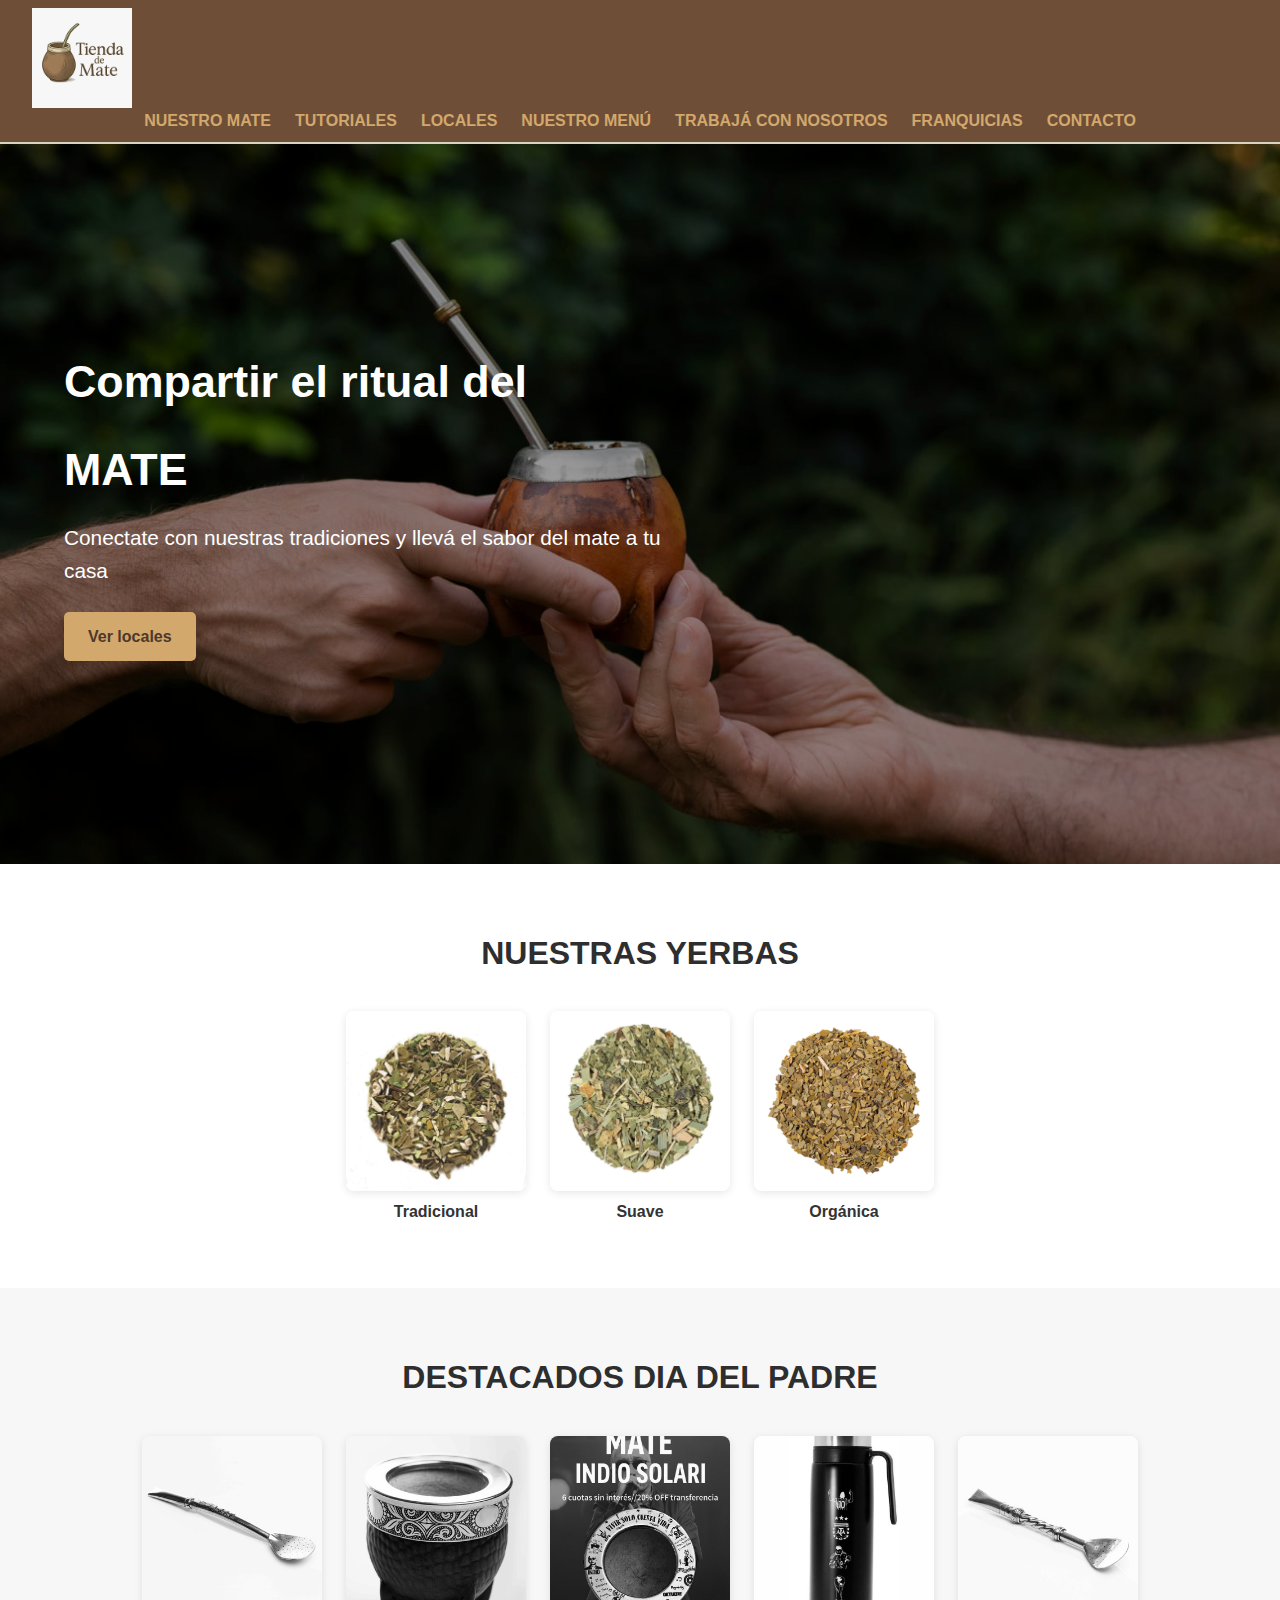
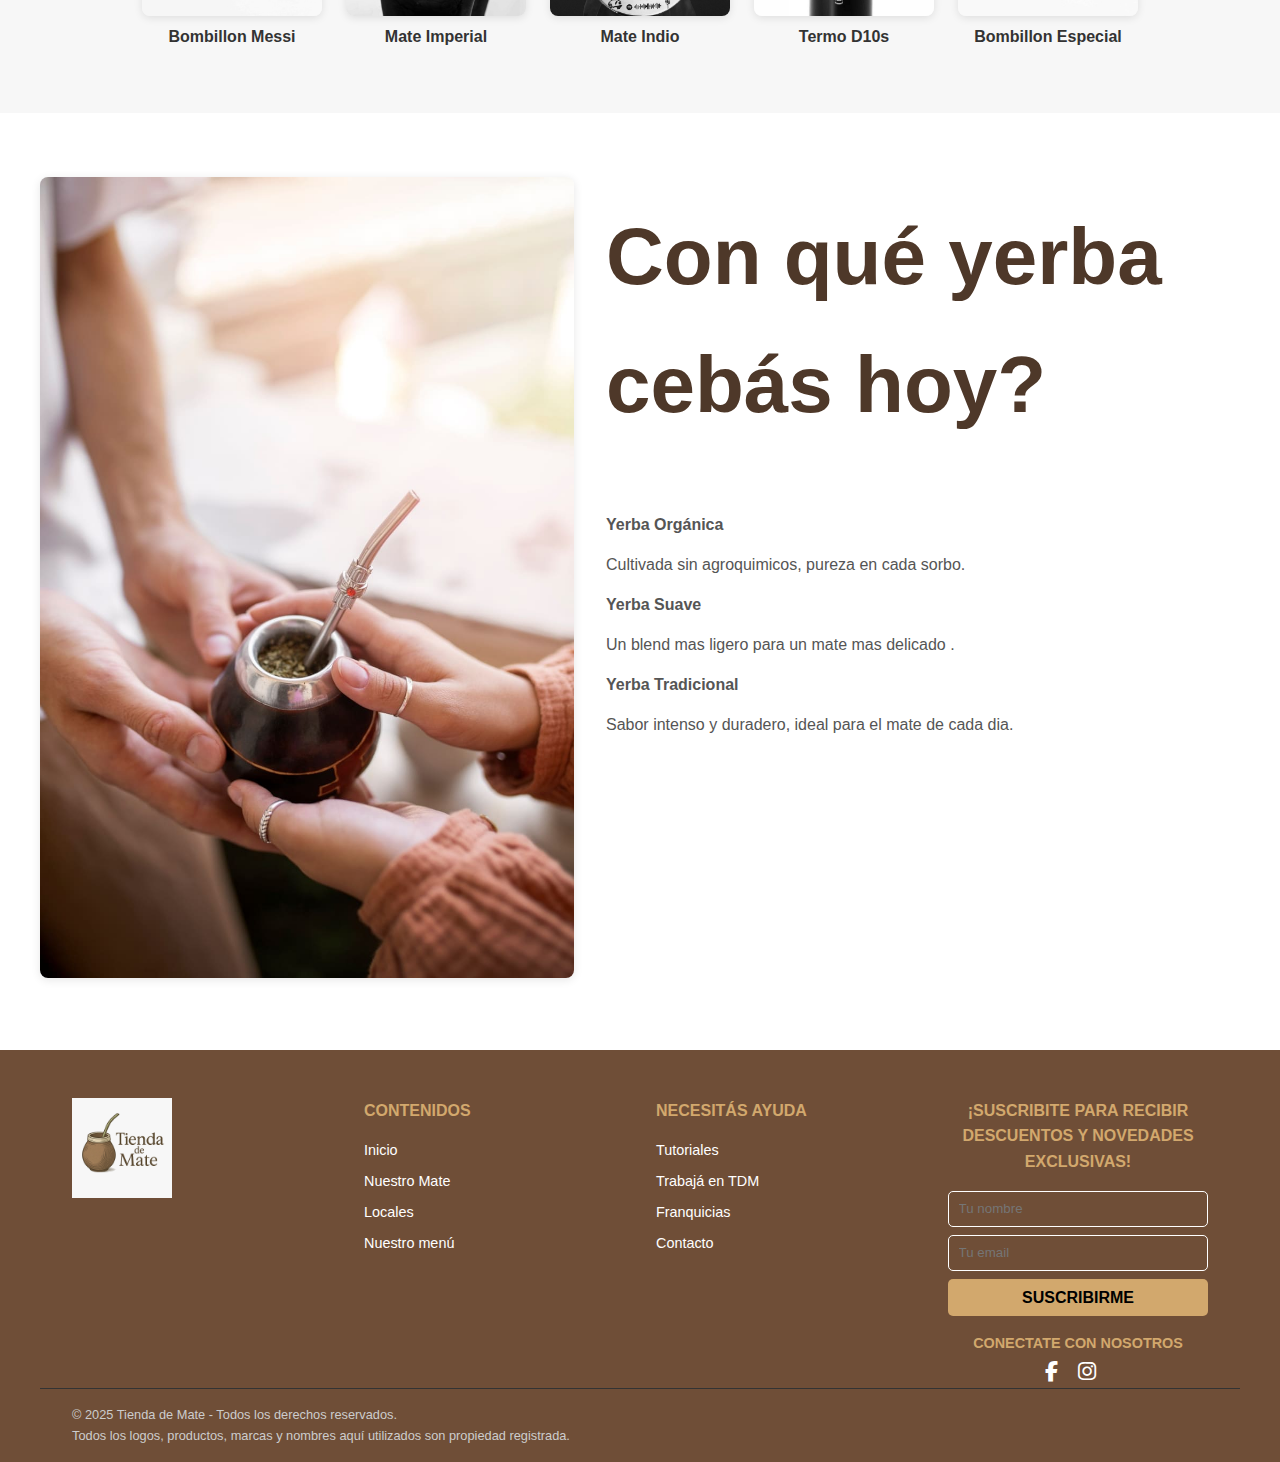
<file: index.html>
<!DOCTYPE html>
<html lang="es">
<head>
  <meta charset="UTF-8" />
  <meta name="viewport" content="width=device-width, initial-scale=1.0"/>
  <title>Tienda de Mate</title>

  <!-- Tipografía y Font Awesome -->
  <link rel="preconnect" href="https://fonts.googleapis.com">
  <link href="https://fonts.googleapis.com/css2?family=Roboto:wght@400;700&display=swap" rel="stylesheet">
  <link rel="stylesheet" href="https://cdnjs.cloudflare.com/ajax/libs/font-awesome/6.5.0/css/all.min.css">

  <!-- Tu hoja de estilos -->
  <link rel="stylesheet" href="css/styles.css">
</head>

<body>

  <!-- HEADER reutilizable --> 
  <header class="nav-bar">

  <div class="container">
    <a href="index.html" class="logo-link">
    <img src="img/logo-mate.jpg" alt="Tienda de Mate" class="logo" />
    </a>
  </div>

    <nav>
      <ul class="menu">
        <li><a href="tienda.html">NUESTRO MATE</a></li>
        <li><a href="tutoriales.html">TUTORIALES</a></li>
        <li><a href="#">LOCALES</a></li>
        <li><a href="menu-tienda.html">NUESTRO MENÚ</a></li>
        <li><a href="trabaja-en-tdm.html">TRABAJÁ CON NOSOTROS</a></li>
        <li><a href="franquicias.html">FRANQUICIAS</a></li>
        <li><a href="contacto.html">CONTACTO</a></li>
      </ul>
    </nav>
  </div>
  </header>

  <!-- SECION HERO -->
  <section class="hero-section">
    <div class="hero-content">
        <h2>Compartir el ritual del </h2>
        <h2><strong>MATE</strong></h2>
        <p>Conectate con nuestras tradiciones y llevá el sabor del mate a tu casa</p>
        <a href="locales.html" class="hero-button">Ver locales</a>
    </div>
    </section>
  
<!-- SECION YERBAS -->
<section class="productos-section yerbas-section">
  <h2>NUESTRAS YERBAS</h2>
  <div class="productos-grid">
    <a href="tienda.html" class="producto-card yerba-card">
      <div class="producto-img-container">
        <img src="img/tienda/yerba-tradicional.jpg" alt="Yerba Tradicional" />
      </div>
      <p>Tradicional</p>
    </a>
    <a href="tienda.html" class="producto-card yerba-card">
      <div class="producto-img-container">
        <img src="img/tienda/yerba-suave.jpeg" alt="Yerba Suave" />
      </div>
      <p>Suave</p>
    </a>
    <a href="tienda.html" class="producto-card yerba-card">
      <div class="producto-img-container">
        <img src="img/tienda/yerba-organica.jpeg" alt="Yerba Orgánica" />
      </div>
      <p>Orgánica</p>
    </a>
  </div>
</section>

    



  <!-- SECION NUESTROS PRODUCTOS -->
  <section class="productos-section">
  <h2>DESTACADOS DIA DEL PADRE</h2>
  <div class="productos-grid">
      <a href="tienda.html" class="producto-card">
      <div class="producto-img-container">
        <img src="img/producto-bombillon-messi-gris.jpg" alt="Producto 2" class="img-default">
        <img src="img/producto-bombillon-messi.jpg" alt="Producto 2 Hover" class="img-hover">
      </div>
      <p>Bombillon Messi</p>
    </a>
    <a href="tienda.html" class="producto-card">
      <div class="producto-img-container">
        <img src="img/producto-mate-imperial-gris.jpg" alt="Producto 1" class="img-default">
        <img src="img/producto-mate-imperial.jpg" alt="Producto 1 Hover" class="img-hover">
      </div>
      <p>Mate Imperial</p>
    </a>
    <a href="tienda.html" class="producto-card">
      <div class="producto-img-container">
        <img src="img/producto-mate-indio-gris.jpg" alt="Producto 3" class="img-default">
        <img src="img/producto-mate-indio.jpg" alt="Producto 3 Hover" class="img-hover">
      </div>
      <p>Mate Indio</p>
    </a>
    <a href="tienda.html" class="producto-card">
      <div class="producto-img-container">
        <img src="img/producto-termo-dios-gris.jpg" alt="Producto 5" class="img-default">
        <img src="img/producto-termo-dios.jpg" alt="Producto 5 Hover" class="img-hover">
      </div>
      <p>Termo D10s</p>
    </a>
        <a href="tienda.html" class="producto-card">
      <div class="producto-img-container">
        <img src="img/producto-bombillon-especial-gris.jpg" alt="Producto 4" class="img-default">
        <img src="img/producto-bombillon-especial.jpg" alt="Producto 4 Hover" class="img-hover">
      </div>
      <p>Bombillon Especial</p>
    </a>
  </div>
</section>

<!-- SECION NUESTRAS YERBAS -->
<section class="yerbas-section">
  <div class="yerbas-container">
    
    <div class="yerbas-img">
      <img src="img/yerbas-med.jpg" alt="Yerbas Mate">
    </div>
    <div class="yerbas-text">
      <h2>Con qué yerba cebás hoy?</h2>
      <ul>
        <li><strong>Yerba Orgánica</strong></li>
        <li>Cultivada sin agroquimicos, pureza en cada sorbo.</li>
        <li><strong>Yerba Suave</strong></li>
        <li>Un blend mas ligero para un mate mas delicado .</li>
        <li><strong>Yerba Tradicional</strong></li>
        <li>Sabor intenso y duradero, ideal para el mate de cada dia.</li>
    </ul>
    </div>
  </div>
</section>



<!-- FOOTER reutilizable -->
  <footer class="footer">
  <div class="footer-container">

    <div class="footer-logo">
      <a href="index.html" class="footer-logo-link">
      <img src="img/logo-mate.jpg" alt="Logo de La Matera">
      </a>
    </div>

    <div class="footer-column">
      <h4>CONTENIDOS</h4>
      <ul>
        <li><a href="index.html">Inicio</a></li>
        <li><a href="tienda.html">Nuestro Mate</a></li>
        <li><a href="#">Locales</a></li>
        <li><a href="menu-tienda.html">Nuestro menú</a></li>
      </ul>
    </div>

    <div class="footer-column">
      <h4>NECESITÁS AYUDA</h4>
      <ul>
        <li><a href="tutoriales.html">Tutoriales</a></li>
        <li><a href="trabaja-en-tdm.html">Trabajá en TDM</a></li>
        <li><a href="franquicias.html">Franquicias</a></li>
        <li><a href="contacto.html">Contacto</a></li>
      </ul>
    </div>

    <div class="footer-column suscripcion-col">
      <h4>¡SUSCRIBITE PARA RECIBIR DESCUENTOS Y NOVEDADES EXCLUSIVAS!</h4>
      <form class="suscripcion">
        <input type="text" placeholder="Tu nombre" required>
        <input type="email" placeholder="Tu email" required>
        <button type="submit">SUSCRIBIRME</button>
      </form>
      <p class="conectate">CONECTATE CON NOSOTROS</p>
      <div class="redes">
        <a href="#"><i class="fab fa-facebook-f"></i></a>
        <a href="#"><i class="fab fa-instagram"></i></a>
      </div>
    </div>

  </div>

  <div class="footer-copy">
    <p>&copy; 2025 Tienda de Mate - Todos los derechos reservados.</p>
    <p>Todos los logos, productos, marcas y nombres aquí utilizados son propiedad registrada.</p>
  </div>
  </footer>


</body>
</html>
</file>
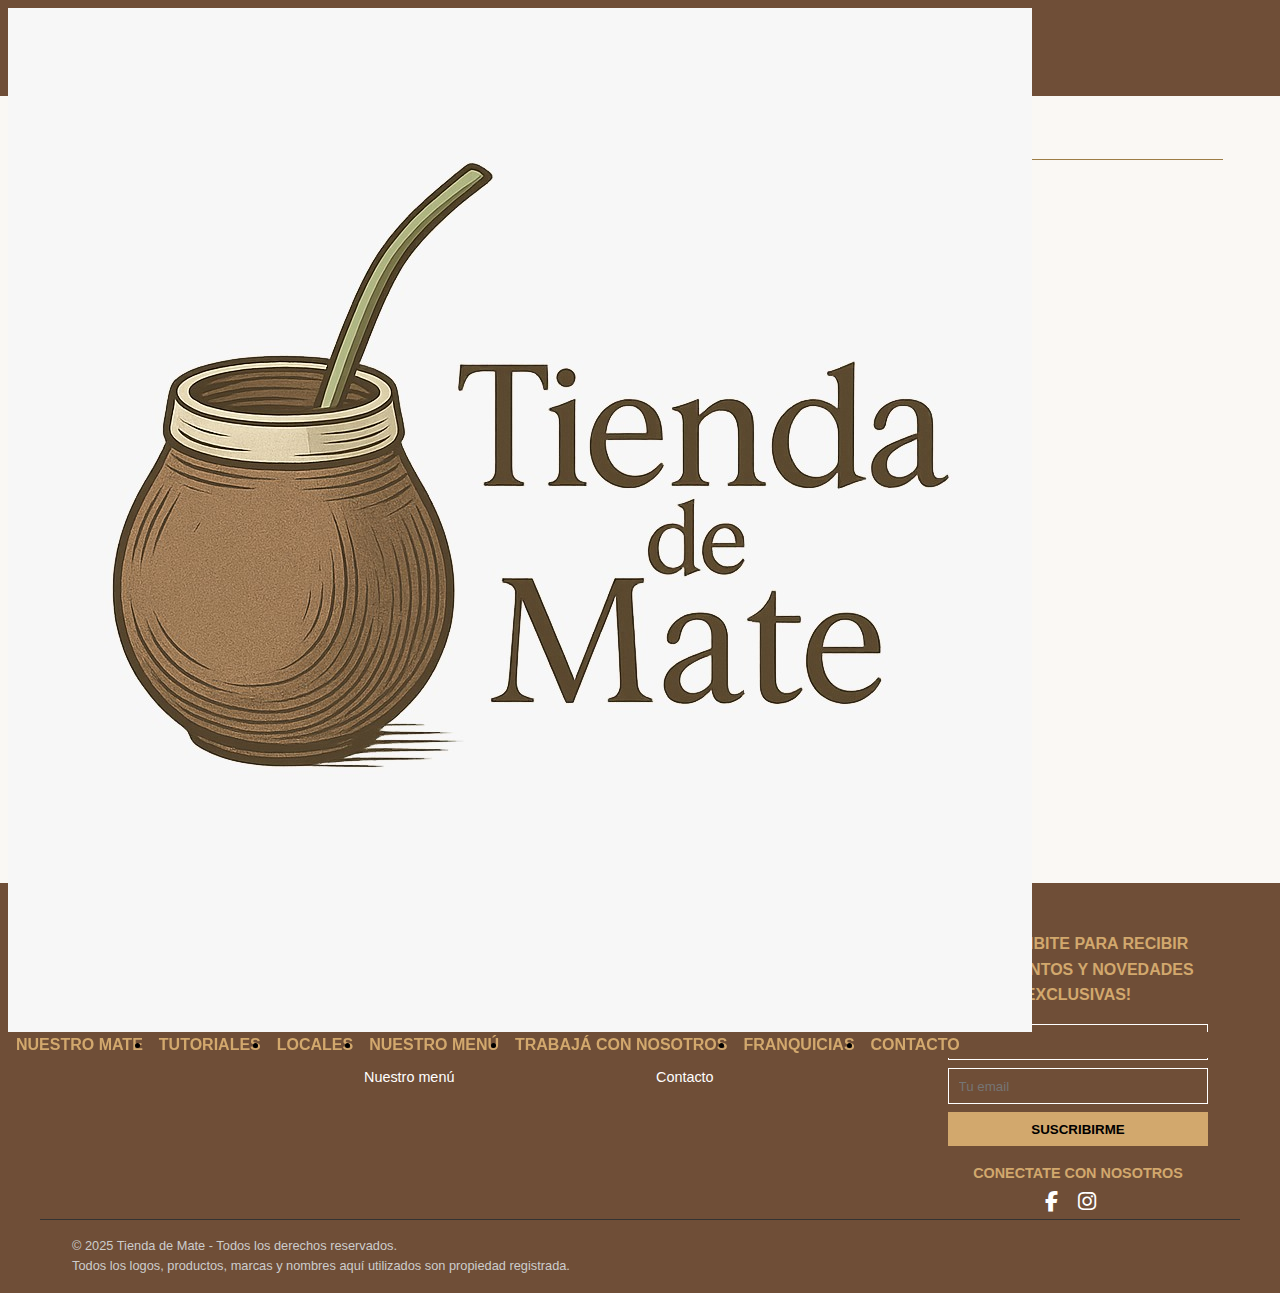
<file: contacto.html>
<!DOCTYPE html>
<html lang="en">
<head>
    <meta charset="UTF-8">
    <meta name="viewport" content="width=device-width, initial-scale=1.0">
    <title>Contacto</title>
    <link rel="stylesheet" href="css/contacto.css">
    <link rel="stylesheet" href="https://cdnjs.cloudflare.com/ajax/libs/font-awesome/6.7.2/css/all.min.css">
</head>
<body>
     <header class="nav-bar">

  <div class="container">
    <img src="img/logo-mate.jpg" alt="Tienda de Mate" class="logo" />
    </div>

    <nav>
      <ul class="menu">
        <li><a href="#">NUESTRO MATE</a></li>
        <li><a href="tutoriales.html">TUTORIALES</a></li>
        <li><a href="#">LOCALES</a></li>
        <li><a href="menu-tienda.html">NUESTRO MENÚ</a></li>
        <li><a href="trabaja-en-tdm.html">TRABAJÁ CON NOSOTROS</a></li>
        <li><a href="#">FRANQUICIAS</a></li>
        <li><a href="contacto.html">CONTACTO</a></li>
      </ul>
    </nav>
  </div>
  </header>
  <section class="contacto section" id="contacto">
    <div class="container">
        <div class="contacto-content-form">
            <div class="form-title">
                <h4><b>COMUNICATE CON NOSOTROS</b></h4>
                <div class="linea"></div>
            </div>
            
            <p>Ante cualquier consulta no dudes en comunicarte. Dejá tus datos y consulta utilizando el formulario a 
                continuación y nos contactaremos a la brevedad.
            </p>
            <form action="">
                <div class="input">
                    <label for="nombre">Nombre</label>
                    <input type="text">
                </div>
                <div class="input">
                    <label for="nombre">E-mail</label>
                    <input type="mail">
                </div>
                <div class="input">
                    <label for="asunto">Asunto</label>
                    <input type="text">
                </div>
                <div class="input">
                    <label for="mensaje">Mensaje</label>
                    <textarea name="mensaje" cols="30" rows="15"></textarea>
                </div>
                <div class="input">
                    <input class="btn" type="button" value="ENVIAR">
                </div>
                
            </form>
        </div>
        <div class="contacto-content-redes">
            <div class="form-title">
                <h4><b>NUESTRAS REDES SOCIALES</b></h4>
                <div class="linea"></div>
            </div>
            <div class="iconos">
                <i class="fab fa-facebook"></i>
                <i class="fab fa-instagram"></i>
            </div>
            
        </div>

        </div>
    </div>
  </section>
  <footer class="footer">
  <div class="footer-container">

    <div class="footer-logo">
      <img src="img/logo-mate.jpg" alt="Logo de La Matera">
    </div>

    <div class="footer-column">
      <h4>CONTENIDOS</h4>
      <ul>
        <li><a href="index.html">Inicio</a></li>
        <li><a href="tienda.html">Nuestro Mate</a></li>
        <li><a href="#">Locales</a></li>
        <li><a href="menu-tienda.html">Nuestro menú</a></li>
      </ul>
    </div>

    <div class="footer-column">
      <h4>NECESITÁS AYUDA</h4>
      <ul>
        <li><a href="tutoriales.html">Tutoriales</a></li>
        <li><a href="trabaja-en-tdc.html">Trabajá en TDM</a></li>
        <li><a href="franquicias.html">Franquicias</a></li>
        <li><a href="contacto.html">Contacto</a></li>
      </ul>
    </div>

    <div class="footer-column suscripcion-col">
      <h4>¡SUSCRIBITE PARA RECIBIR DESCUENTOS Y NOVEDADES EXCLUSIVAS!</h4>
      <form class="suscripcion">
        <input type="text" placeholder="Tu nombre" required>
        <input type="email" placeholder="Tu email" required>
        <button type="submit">SUSCRIBIRME</button>
      </form>
      <p class="conectate">CONECTATE CON NOSOTROS</p>
      <div class="redes">
        <a href="#"><i class="fab fa-facebook-f"></i></a>
        <a href="#"><i class="fab fa-instagram"></i></a>
      </div>
    </div>

  </div>

  <div class="footer-copy">
    <p>&copy; 2025 Tienda de Mate - Todos los derechos reservados.</p>
    <p>Todos los logos, productos, marcas y nombres aquí utilizados son propiedad registrada.</p>
  </div>
  </footer>  
</body>
</html>
</file>
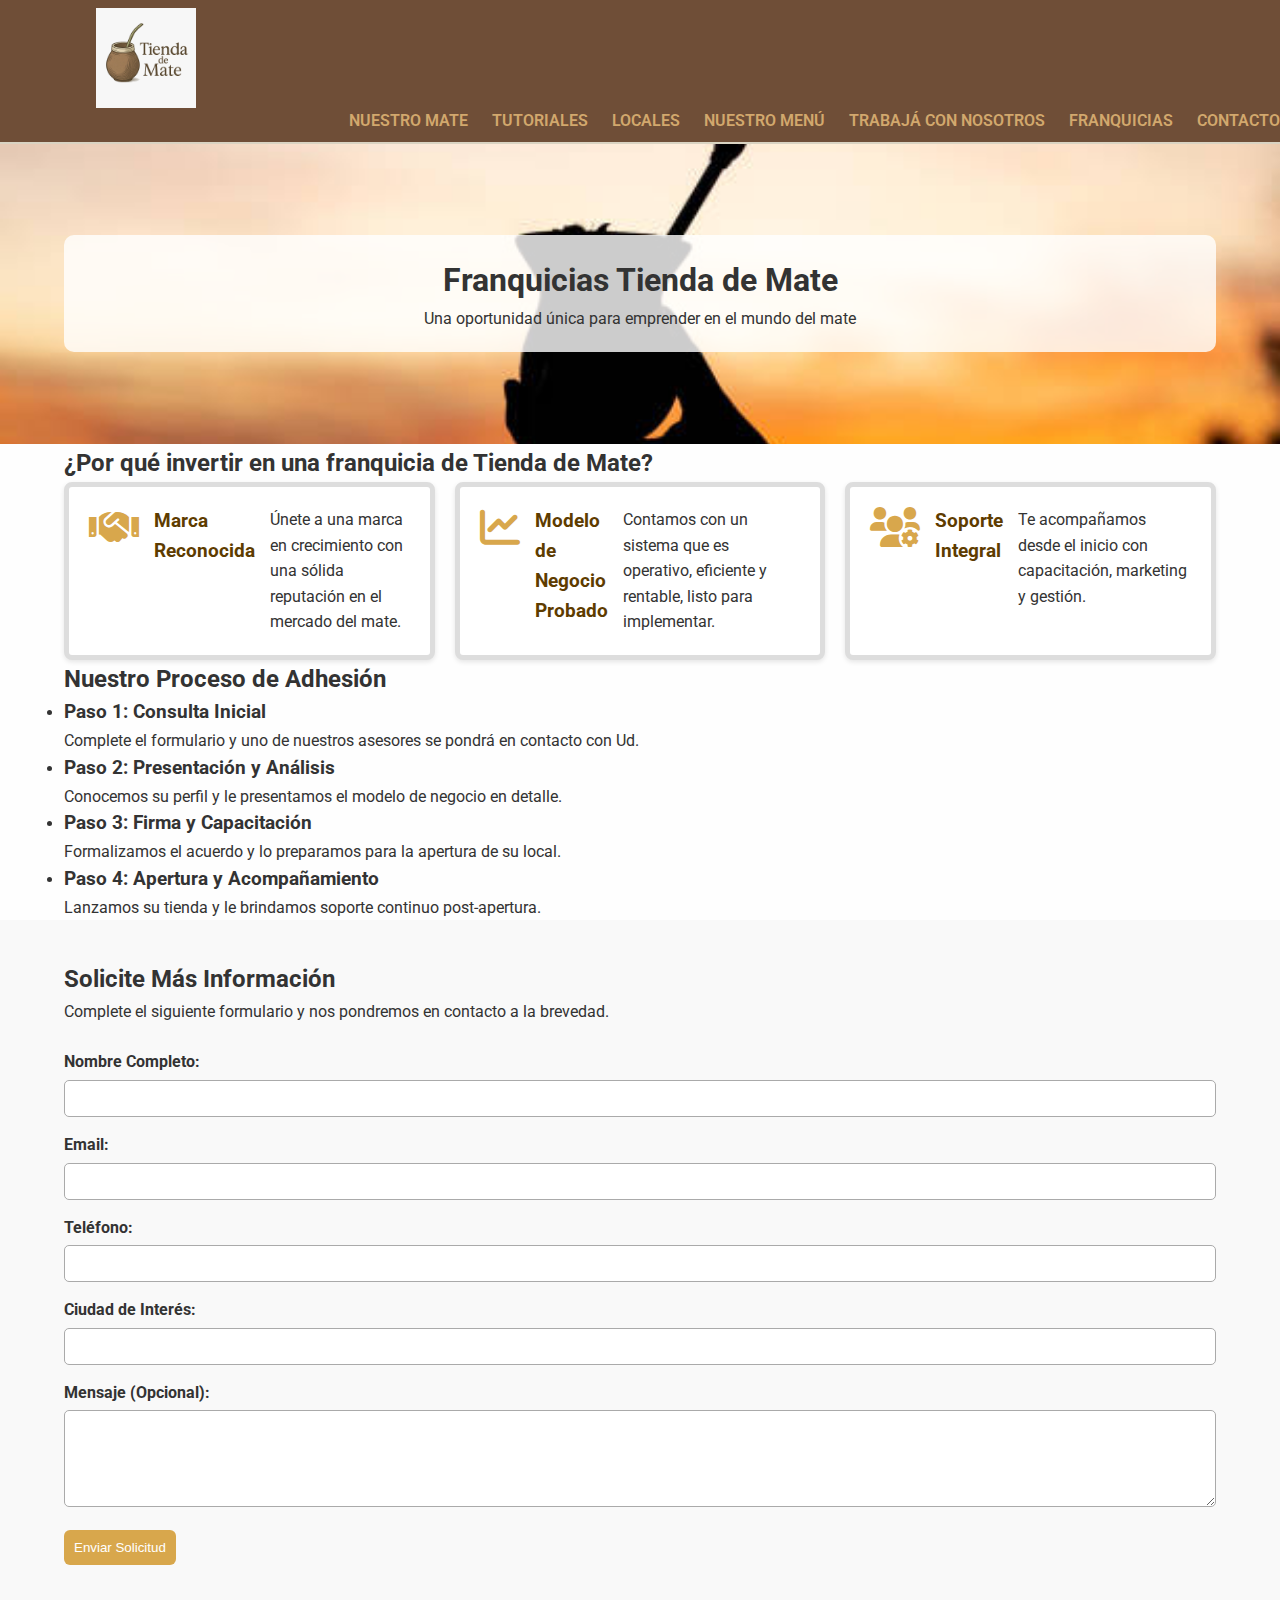
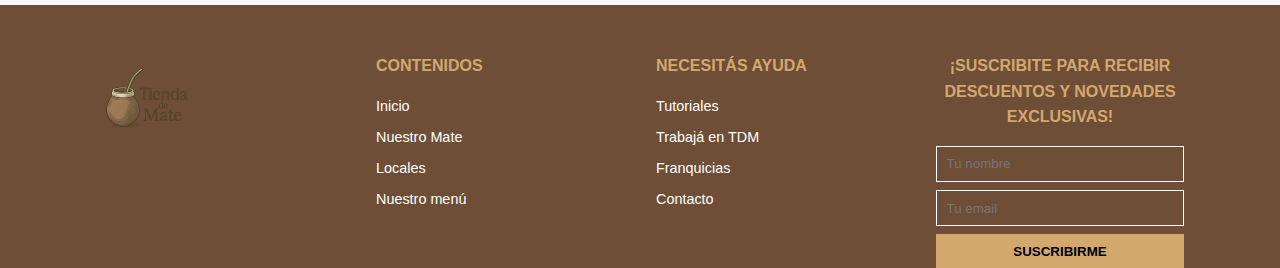
<file: franquicias.html>
<!DOCTYPE html>
<html lang="es">
<head>
    <meta charset="UTF-8">
    <meta name="viewport" content="width=device-width, initial-scale=1.0"><!-- Hace que la página sea responsive en dispositivos móviles -->
    <title>Tienda de Mate - Franquicias</title>
    <link rel="stylesheet" href="css/styles1.css">
    <link rel="stylesheet" href="https://cdnjs.cloudflare.com/ajax/libs/font-awesome/6.0.0-beta3/css/all.min.css">
</head>
<body>
    
    <header class="nav-bar">
    <div class="container">
        <a href="index.html" class="logo-link">
        <img src="img/logo-mate.jpg" alt="Tienda de Mate" class="logo" />
        </a>
    </div>

    <nav>
        <ul class="menu">
            <li><a href="tienda.html">NUESTRO MATE</a></li>
            <li><a href="tutoriales.html">TUTORIALES</a></li>
            <li><a href="#">LOCALES</a></li>
            <li><a href="menu-tienda.html">NUESTRO MENÚ</a></li>
            <li><a href="trabaja-en-tdm.html">TRABAJÁ CON NOSOTROS</a></li>
            <li><a href="franquicias.html">FRANQUICIAS</a></li>
            <li><a href="contacto.html">CONTACTO</a></li>
        </ul>
    </nav>
</header>
    <main> <!-- Contenido principal del sitio -->
    <!-- Sección de PORTADA o BANNER de franquicias -->
        <section class="hero-franquicias" style="background-image: url('img/franquicias/banner-franquicias.jpg');">
            <div class="container hero-content">
                <h1>Franquicias Tienda de Mate</h1>
                <p>Una oportunidad única para emprender en el mundo del mate</p>
            </div>
        </section>
    <!-- Sección: ¿Por qué invertir? -->
        <section class="why-franchise section-padding">
            <div class="container">
                <h2 class="section-title">¿Por qué invertir en una franquicia de Tienda de Mate?</h2>
                <div class="info-grid">
                    <!-- Ítem 1: Marca reconocida -->
                    <div class="info-item">
                        <i class="fas fa-handshake icon-large"></i> <!-- Ícono de apretón de manos -->
                        <h3>Marca Reconocida</h3>
                        <p>Únete a una marca en crecimiento con una sólida reputación en el mercado del mate.</p>
                    </div>
                    <!-- Ítem 2: Modelo de Negocio probado -->
                    <div class="info-item">
                        <i class="fas fa-chart-line icon-large"></i> <!-- Ícono de gráfico -->
                        <h3>Modelo de Negocio Probado</h3>
                        <p>Contamos con un sistema que es operativo, eficiente y rentable, listo para implementar.</p>
                    </div>
                    <!-- Ítem 3: Soporte integral -->
                    <div class="info-item">
                        <i class="fas fa-users-cog icon-large"></i><!-- Ícono de usuarios con un engranaje -->
                        <h3>Soporte Integral</h3>
                        <p>Te acompañamos desde el inicio con capacitación, marketing y gestión.</p>
                    </div>
                </div>
            </div>
        </section>
        <!-- Sección: Proceso de adhesión -->
        <section class="process-section section-padding bg-light">
            <div class="container">
                <h2 class="section-title">Nuestro Proceso de Adhesión</h2>
                <ul class="process-steps-list"> <li>
                        <h3>Paso 1: Consulta Inicial</h3>
                        <p>Complete el formulario y uno de nuestros asesores se pondrá en contacto con Ud.</p>
                    </li>
                    <li>
                        <h3>Paso 2: Presentación y Análisis</h3>
                        <p>Conocemos su perfil y le presentamos el modelo de negocio en detalle.</p>
                    </li>
                    <li>
                        <h3>Paso 3: Firma y Capacitación</h3>
                        <p>Formalizamos el acuerdo y lo preparamos para la apertura de su local.</p>
                    </li>
                    <li>
                        <h3>Paso 4: Apertura y Acompañamiento</h3>
                        <p>Lanzamos su tienda y le brindamos soporte continuo post-apertura.</p>
                    </li>
                </ul>
            </div>
        </section>
        <!-- Sección: Formulario de contacto -->
        <section class="contact-form-section section-padding">
            <div class="container">
                <h2 class="section-title">Solicite Más Información</h2>
                <p>Complete el siguiente formulario y nos pondremos en contacto a la brevedad.</p>
                <form class="franchise-form"><!-- Formulario de solicitud de franquicia -->
                    <!-- Campo: Nombre -->
                    <div class="form-group">
                        <label for="nombre-franquicia">Nombre Completo:</label>
                        <input type="text" id="nombre-franquicia" name="nombre" required>
                    </div>
                    <!-- Campo: Email -->
                    <div class="form-group">
                        <label for="email-franquicia">Email:</label>
                        <input type="email" id="email-franquicia" name="email" required>
                    </div>
                    <!-- Campo: Teléfono -->
                    <div class="form-group">
                        <label for="telefono-franquicia">Teléfono:</label>
                        <input type="tel" id="telefono-franquicia" name="telefono">
                    </div>
                    <!-- Campo: Ciudad -->
                    <div class="form-group">
                        <label for="ciudad-interes">Ciudad de Interés:</label>
                        <input type="text" id="ciudad-interes" name="ciudad">
                    </div>
                    <!-- Campo: Mensaje -->
                    <div class="form-group">
                        <label for="mensaje-franquicia">Mensaje (Opcional):</label>
                        <textarea id="mensaje-franquicia" name="mensaje" rows="5"></textarea>
                    </div>
                    <button type="submit" class="btn btn-primary">Enviar Solicitud</button>
                </form>
            </div>
        </section>

    </main>

    <!-- FOOTER -->
<footer class="footer">
<div class="footer-container container">

      <div class="footer-logo">
       <img src="img/general/logo-matera.png" alt="Logo de La Matera">
      </div>

    <div class="footer-column">
      <h4>CONTENIDOS</h4>
      <ul>
        <li><a href="index.html">Inicio</a></li>
        <li><a href="tienda.html">Nuestro Mate</a></li>
        <li><a href="#">Locales</a></li>
        <li><a href="menu-tienda.html">Nuestro menú</a></li>
      </ul>
    </div>

    <div class="footer-column">
      <h4>NECESITÁS AYUDA</h4>
      <ul>
        <li><a href="tutoriales.html">Tutoriales</a></li>
        <li><a href="trabaja-en-tdm.html">Trabajá en TDM</a></li>
        <li><a href="franquicias.html">Franquicias</a></li>
        <li><a href="contacto.html">Contacto</a></li>
      </ul>
    </div>

    <div class="footer-column suscripcion-col">
      <h4>¡SUSCRIBITE PARA RECIBIR DESCUENTOS Y NOVEDADES EXCLUSIVAS!</h4>
      <form class="suscripcion">
        <input type="text" placeholder="Tu nombre" required>
        <input type="email" placeholder="Tu email" required>
        <button type="submit">SUSCRIBIRME</button>
      </form>
    </div>
</div>
</footer>
</body>
</html>
</file>
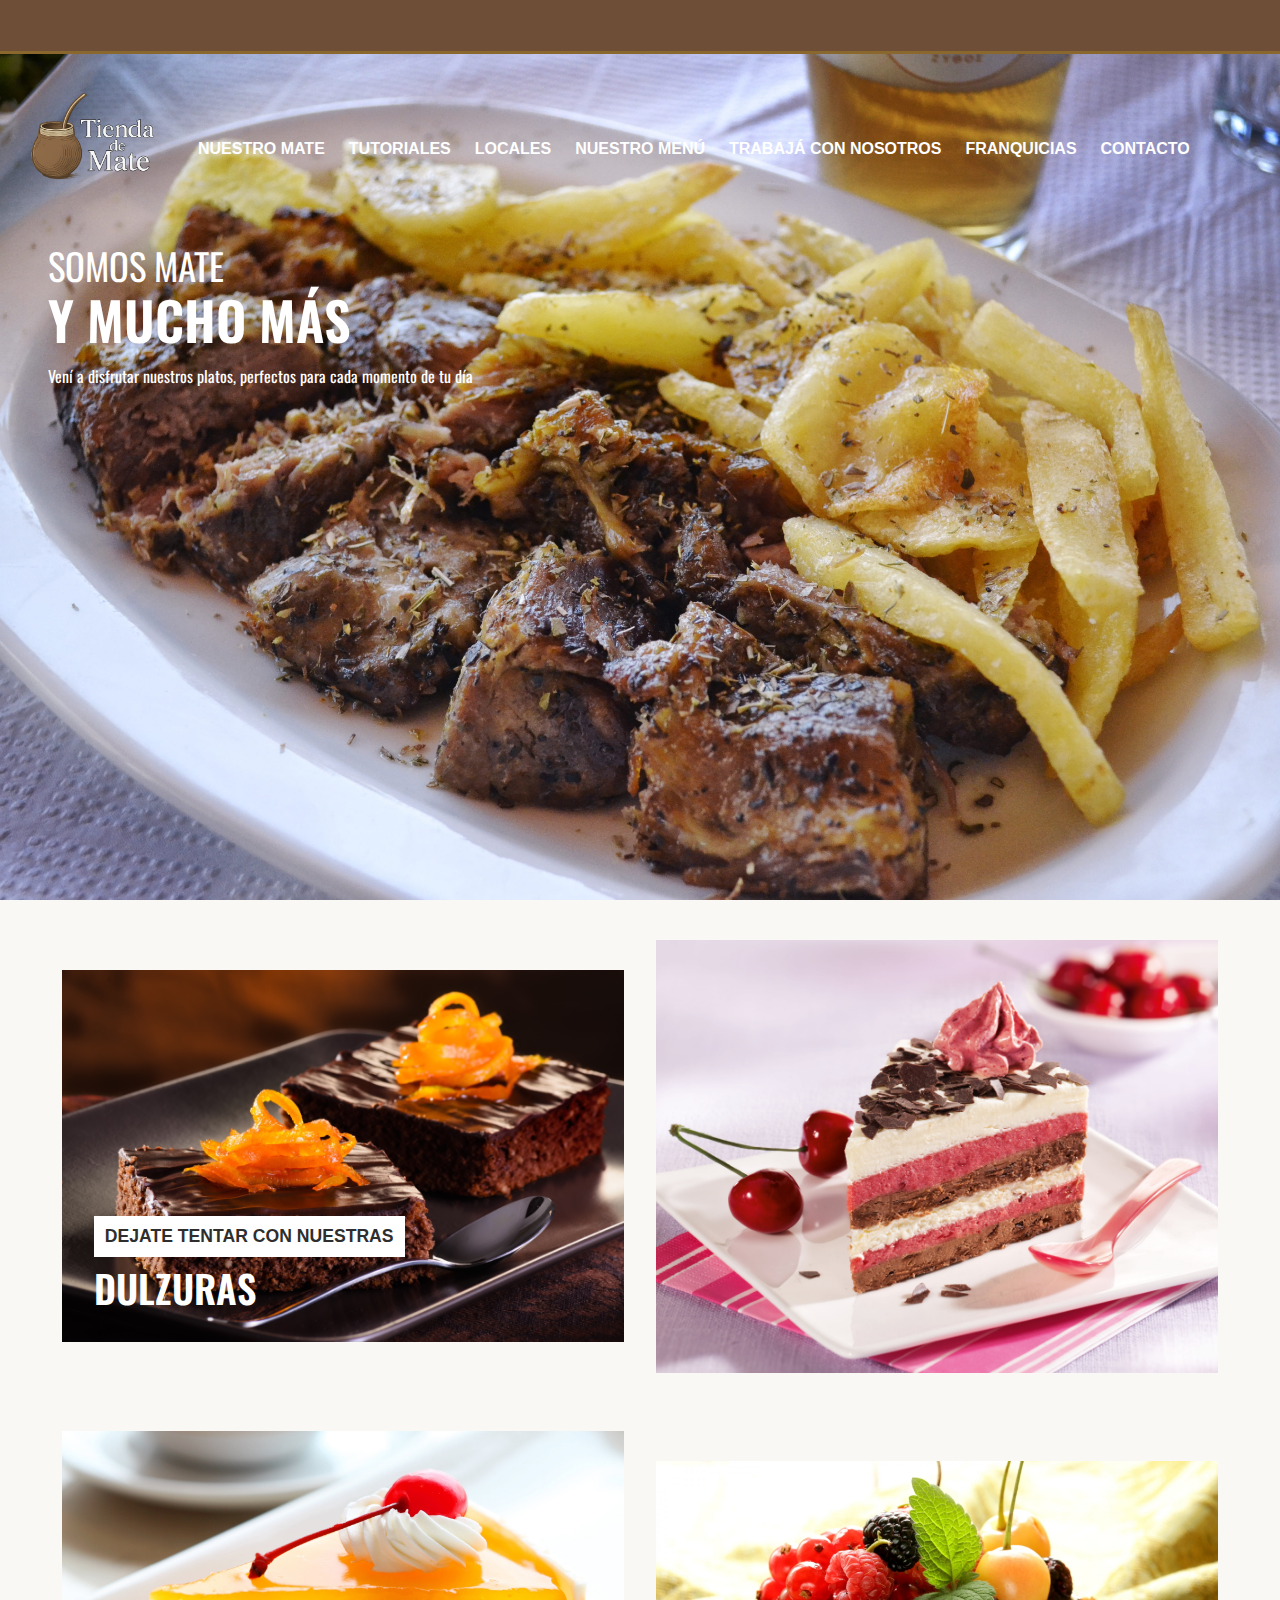
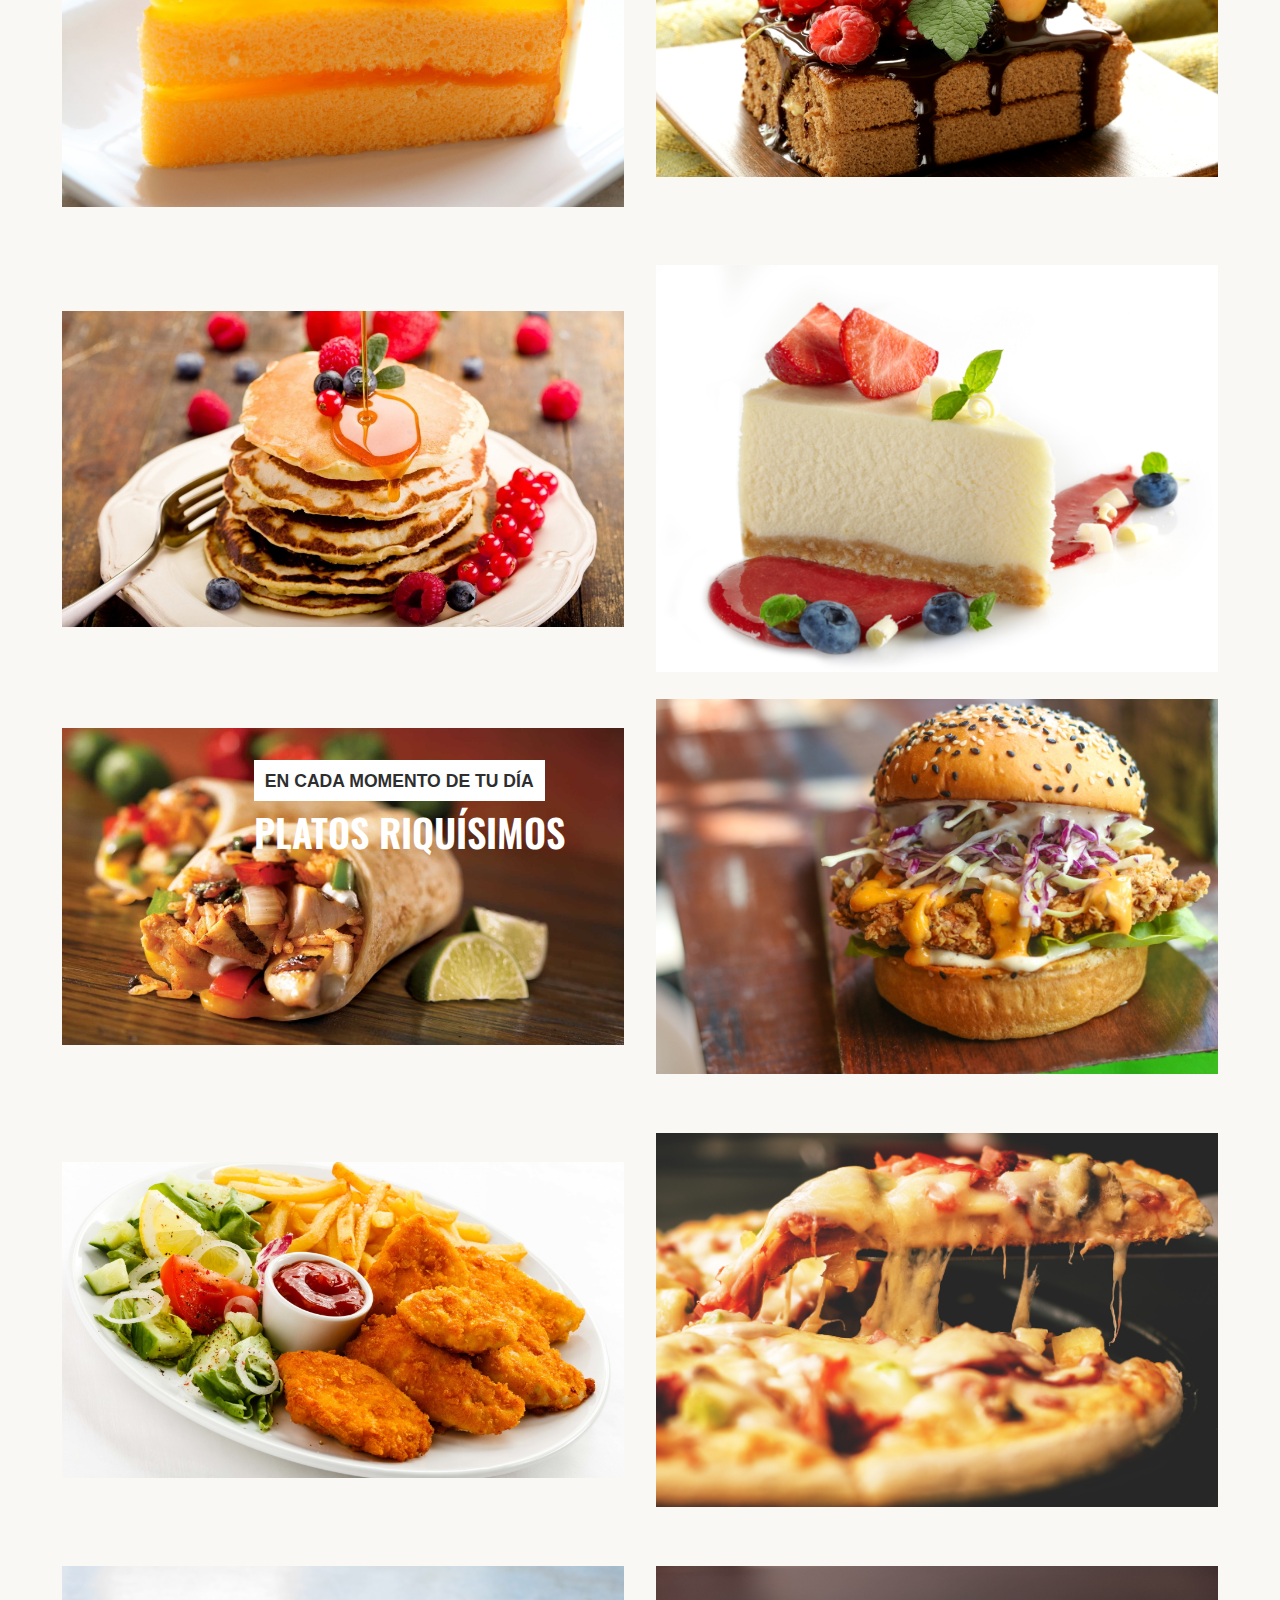
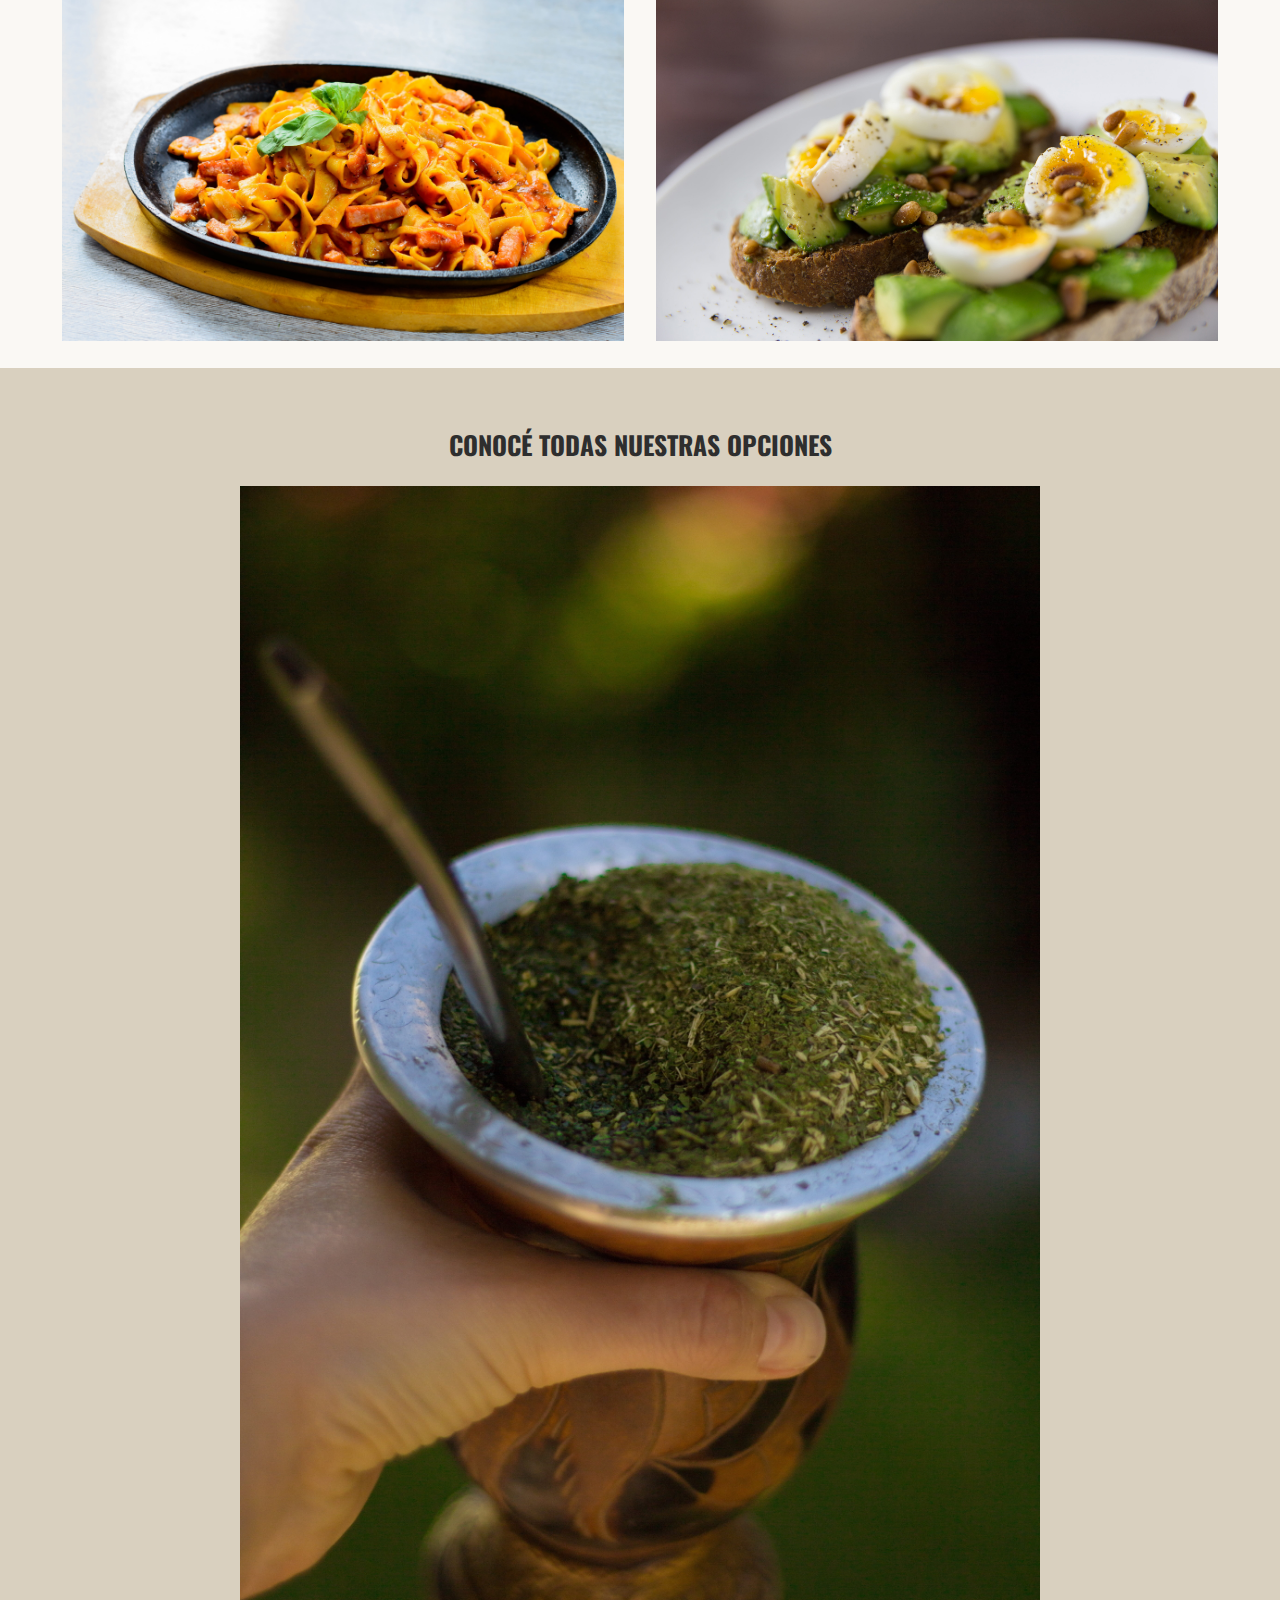
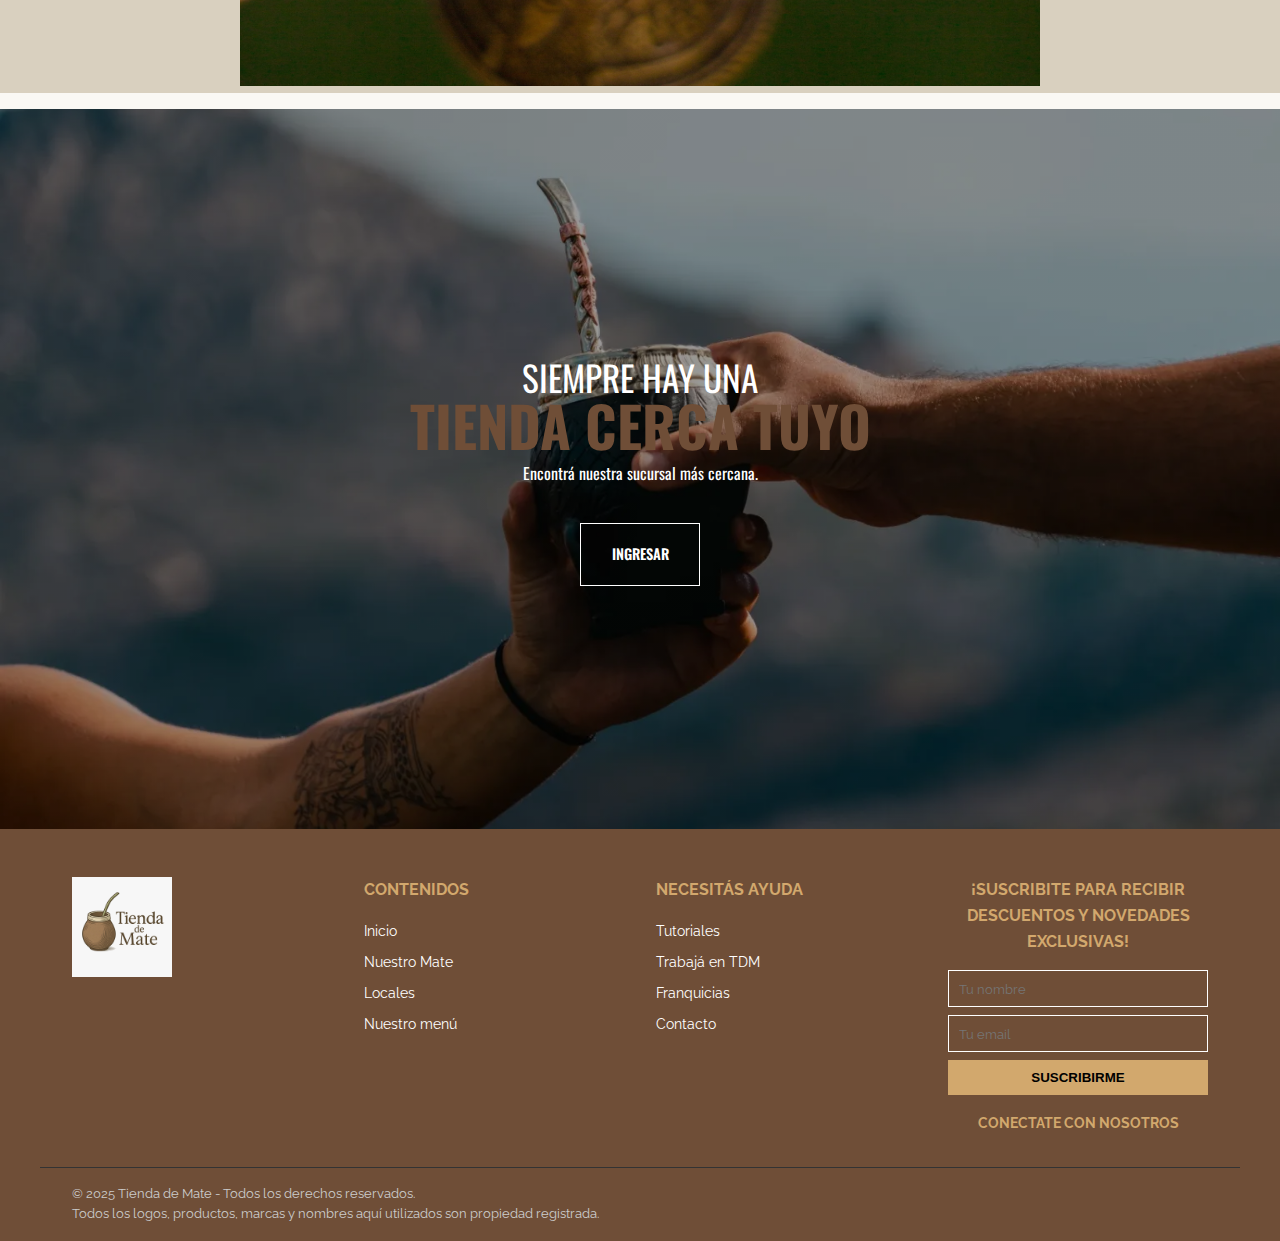
<file: menu-tienda.html>
<!DOCTYPE html>
<html lang="en">
<head>
    <meta charset="UTF-8">
    <meta name="viewport" content="width=device-width, initial-scale=1.0">
    <title>Nuestro Menú - Tienda de Mate</title>
    <link rel="preconnect" href="https://fonts.googleapis.com">
    <link rel="preconnect" href="https://fonts.gstatic.com" crossorigin>
    <link href="https://fonts.googleapis.com/css2?family=Oswald:wght@200..700&family=Raleway:ital,wght@0,100..900;1,100..900&display=swap" rel="stylesheet">
    <link rel="stylesheet" href="css/menu-tienda.css">
</head>
<body>
    <header>
        <div class="header-black-out"></div>
    </header>
    <main>
        <section id="inicio" class="home">
            <div class="hero-image ">
                <div class="hero-image-header container">
                    <div class="logo">
                        <a href="index.html"><img src="img/mate-blanco.png" alt="Tienda de Mate" class="logo"/></a>
                    </div>
                    <div class="nav-bar">
                        <nav>
                            <ul class="menu-nav">
                                <li><a href="#">NUESTRO MATE</a></li>
                                <li><a href="tutoriales.html">TUTORIALES</a></li>
                                <li><a href="#">LOCALES</a></li>
                                <li><a href="menu-tienda.html">NUESTRO MENÚ</a></li>
                                <li><a href="trabaja-en-tdm.html">TRABAJÁ CON NOSOTROS</a></li>
                                <li><a href="#">FRANQUICIAS</a></li>
                                <li><a href="contacto.html">CONTACTO</a></li>
                            </ul>
                        </nav>
                    </div>  
                
                </div>
                <div class="hero-image-info container">
                        <p>SOMOS MATE</p>
                        <p>Y MUCHO MÁS</p>
                        <p>Vení a disfrutar nuestros platos, perfectos para cada momento de tu día</p>
                        
                </div>    
                
            </div>
                
                
            </div>
        </section>
        <section class="menu  section" id="menu-tienda">
            <div class="menu-fotos container">
                <div class="menu-fotos-dulce">
                    <div class="menu-foto-principal ">
                        <img class="transition-img scale-img" src="img/dessert-7.jpg" alt="">
                        <div class="foto-info">
                            <span>DEJATE TENTAR CON NUESTRAS</span>
                            <h4>DULZURAS</h4>
                        </div>
                        
                    </div>
                    <div class="menu-foto">
                        <img class="transition-img scale-img" src="img/dessert-1.jpg" alt="">
                    </div>
                    <div class="menu-foto">
                        <img class="transition-img scale-img" src="img/dessert-2.jpg" alt="">
                    </div>
                    <div class="menu-foto">
                        <img class="transition-img scale-img" src="img/dessert-3.jpg" alt="">
                    </div>
                    <div class="menu-foto">
                        <img class="transition-img scale-img" src="img/dessert-4.jpg" alt="">
                    </div>
                    <div class="menu-foto">
                        <img class="transition-img scale-img" src="img/dessert-5.jpg" alt="">
                    </div>
                </div>
                <div class="menu-fotos-salado">
                    <div class="menu-foto-principal">
                        <img class="transition-img scale-img" src="img/salad-3.jpg" alt="">
                        <div class="foto-info">
                            <span>EN CADA MOMENTO DE TU DÍA</span>
                            <h4>PLATOS RIQUÍSIMOS</h4>
                        </div>
                    </div>                 
                        <div class="menu-foto">
                            <img class="transition-img scale-img" src="img/salad-1.jpg" alt="">
                        </div>
                        <div class="menu-foto">
                            <img class="transition-img scale-img" src="img/salad-2.jpg" alt="">
                        </div>
                        <div class="menu-foto">
                            <img class="transition-img scale-img" src="img/salad-4.jpg" alt="">
                        </div>
                        <div class="menu-foto">
                            <img class="transition-img scale-img" src="img/salad-5.jpg" alt="">
                        </div>
                        <div class="menu-foto">
                            <img class="transition-img scale-img" src="img/breakfast-2.jpg" alt="">
                        </div>
                </div>
            </div>
        </section>
        <section class="menu-carta section">
            <div class="menu-carta-content container">
                <h4>CONOCÉ TODAS NUESTRAS OPCIONES</h4>
                <div class="menu-carta-pic">
                    <img src="img/menu-carta.jpg" alt="">
                </div>
                
            </div>
        </section>
        <section class="locales ">
            <div class="locales-content">
                <p>SIEMPRE HAY UNA</p>
                <p>TIENDA CERCA TUYO</p>
                <p>Encontrá nuestra sucursal más cercana.</p>
                <a href="#">INGRESAR</a>
            </div>
        </section>
    </main>
    <footer class="footer">
  <div class="footer-container">

    <div class="footer-logo">
      <img src="img/logo-mate.jpg" alt="Logo de La Matera">
    </div>

    <div class="footer-column">
      <h4>CONTENIDOS</h4>
      <ul>
        <li><a href="index.html">Inicio</a></li>
        <li><a href="tienda.html">Nuestro Mate</a></li>
        <li><a href="#">Locales</a></li>
        <li><a href="menu-tienda.html">Nuestro menú</a></li>
      </ul>
    </div>

    <div class="footer-column">
      <h4>NECESITÁS AYUDA</h4>
      <ul>
        <li><a href="tutoriales.html">Tutoriales</a></li>
        <li><a href="trabaja-en-tdc.html">Trabajá en TDM</a></li>
        <li><a href="franquicias.html">Franquicias</a></li>
        <li><a href="contacto.html">Contacto</a></li>
      </ul>
    </div>

    <div class="footer-column suscripcion-col">
      <h4>¡SUSCRIBITE PARA RECIBIR DESCUENTOS Y NOVEDADES EXCLUSIVAS!</h4>
      <form class="suscripcion">
        <input type="text" placeholder="Tu nombre" required>
        <input type="email" placeholder="Tu email" required>
        <button type="submit">SUSCRIBIRME</button>
      </form>
      <p class="conectate">CONECTATE CON NOSOTROS</p>
      <div class="redes">
        <a href="#"><i class="fab fa-facebook-f"></i></a>
        <a href="#"><i class="fab fa-instagram"></i></a>
      </div>
    </div>

  </div>

  <div class="footer-copy">
    <p>&copy; 2025 Tienda de Mate - Todos los derechos reservados.</p>
    <p>Todos los logos, productos, marcas y nombres aquí utilizados son propiedad registrada.</p>
  </div>
  </footer>  
</body>
</html>
</file>
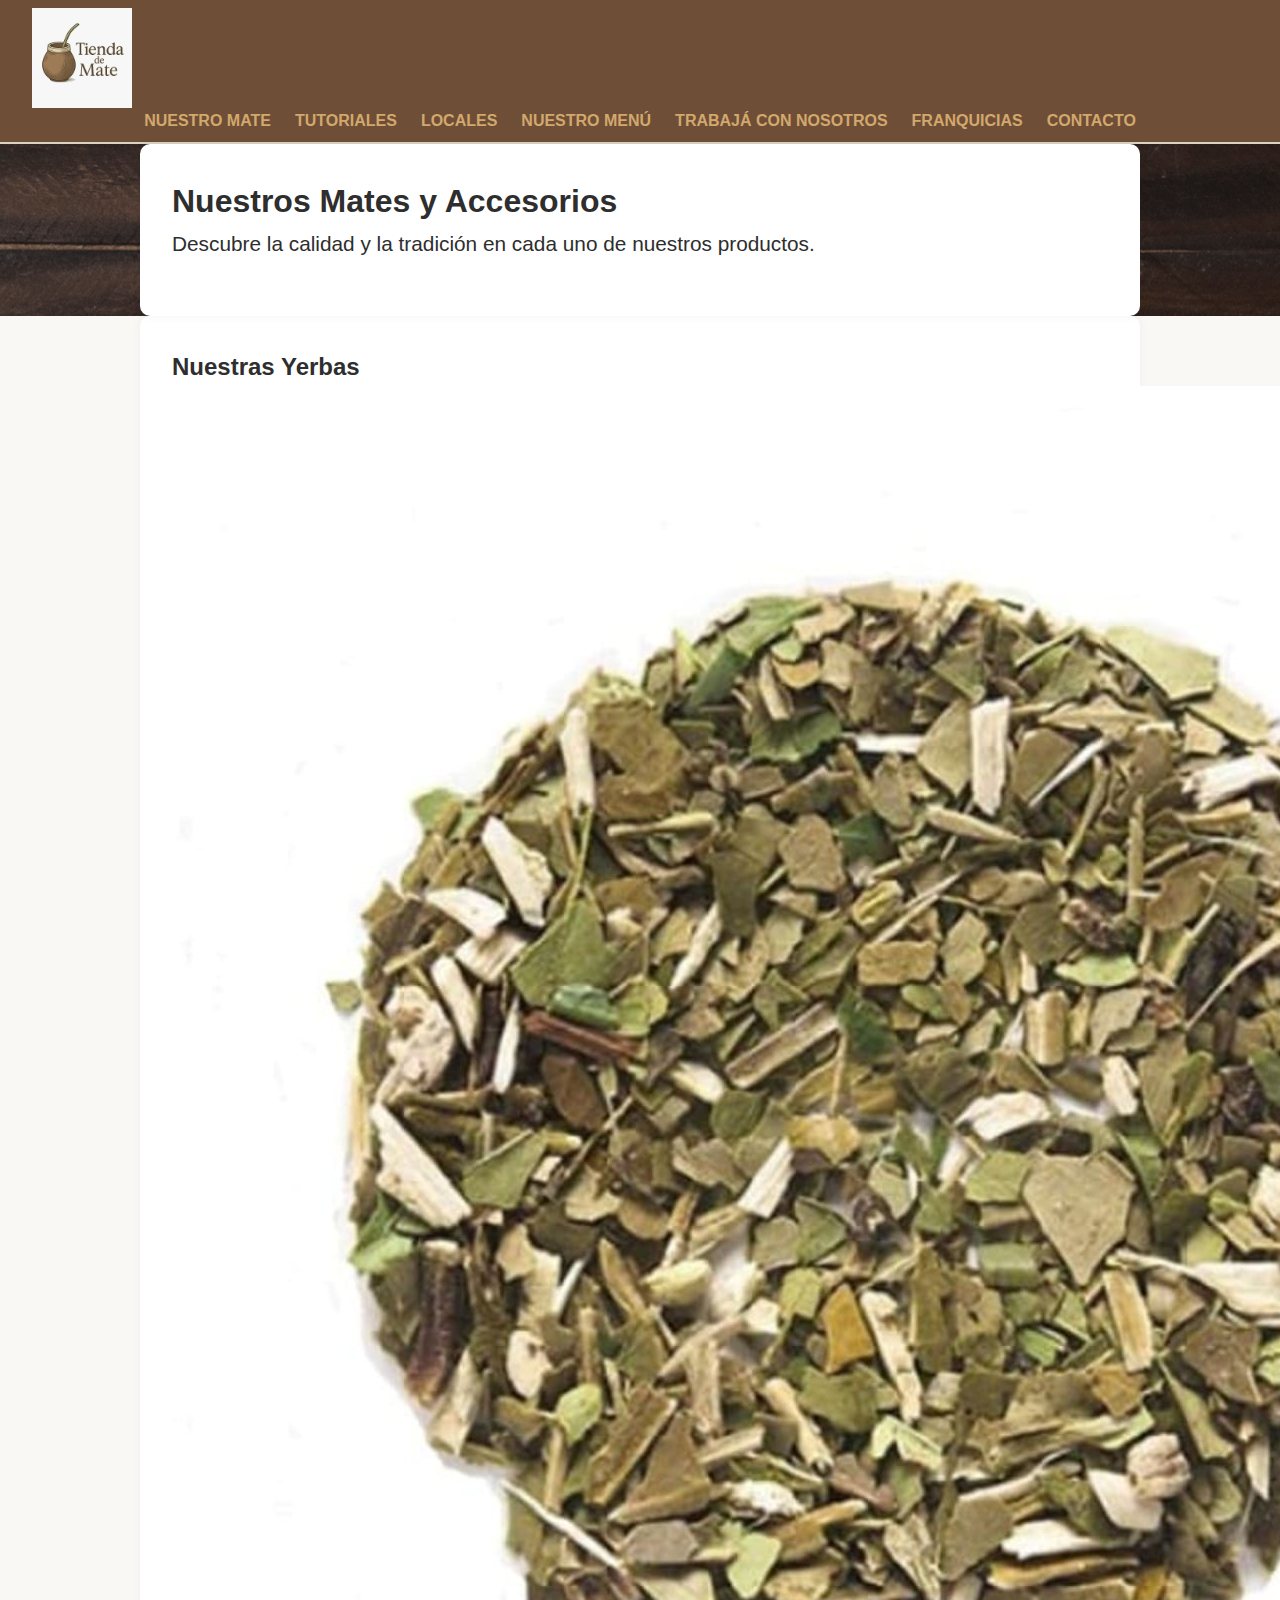
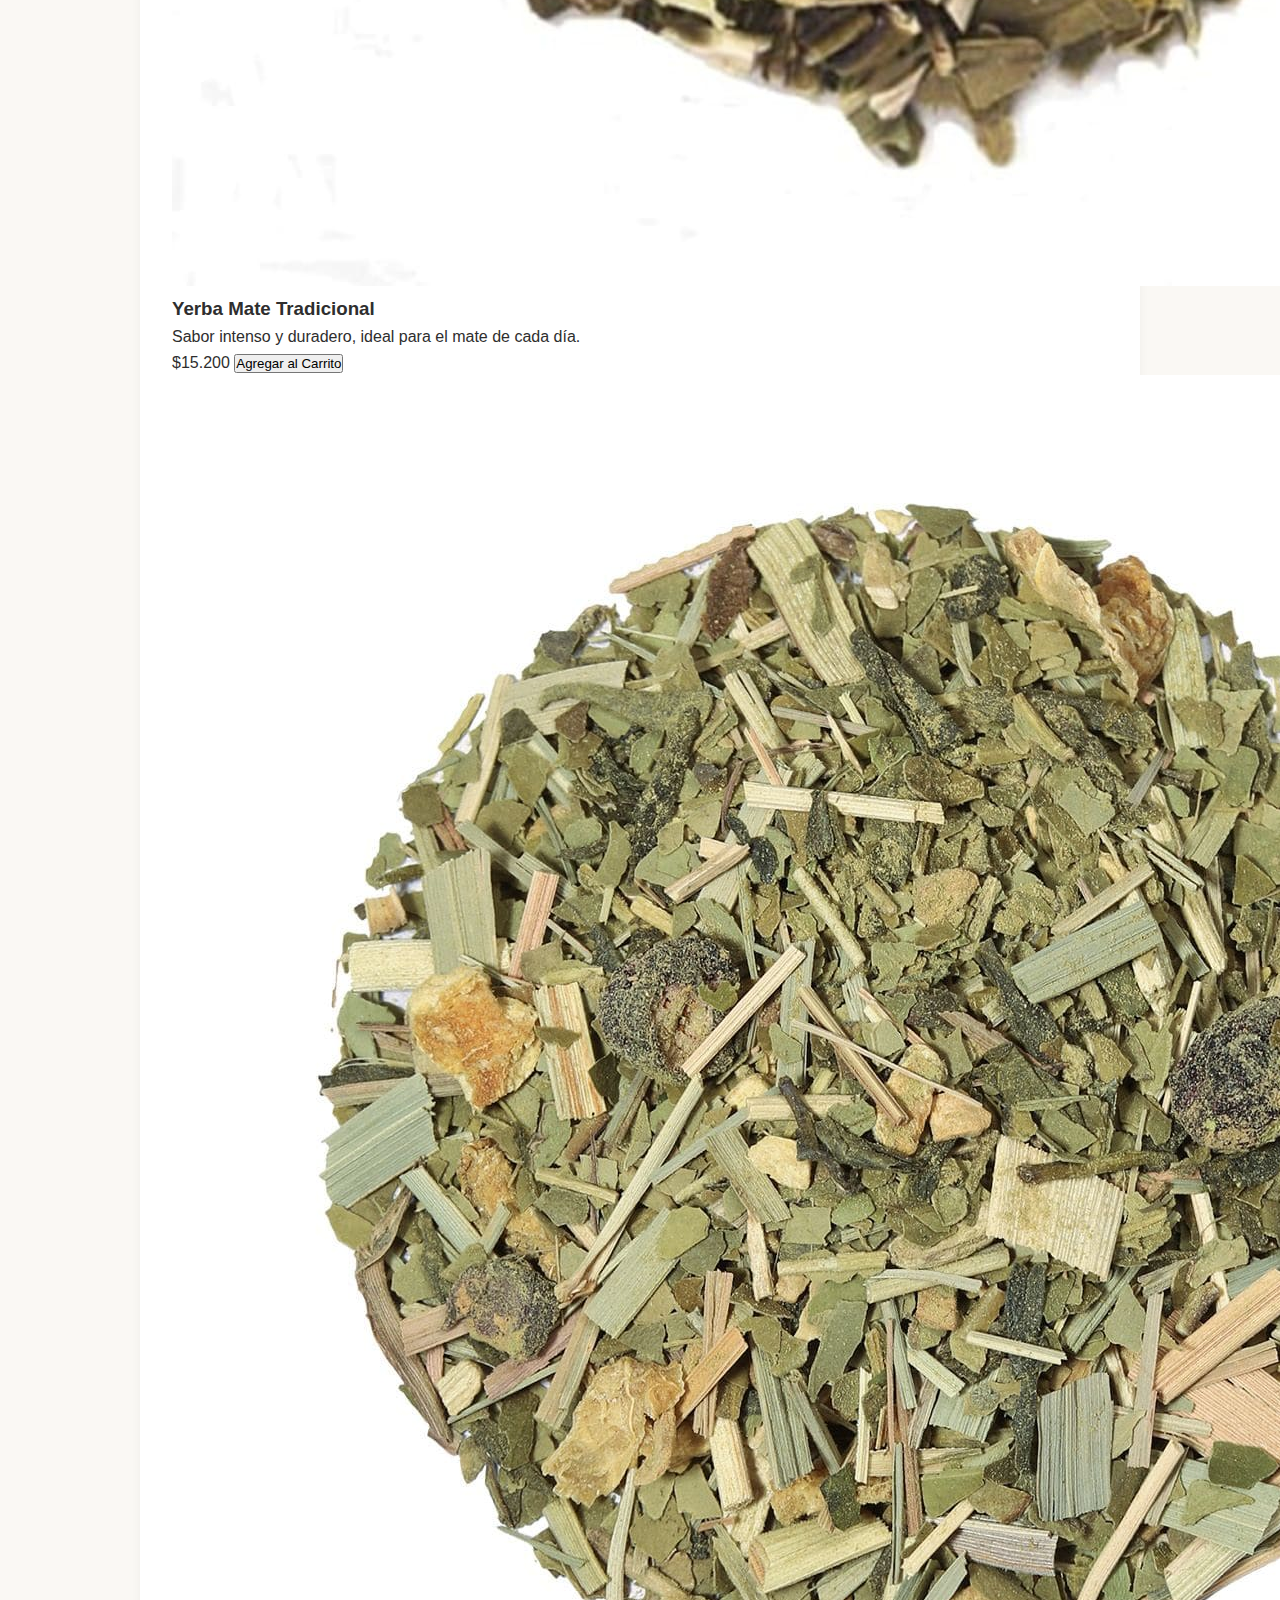
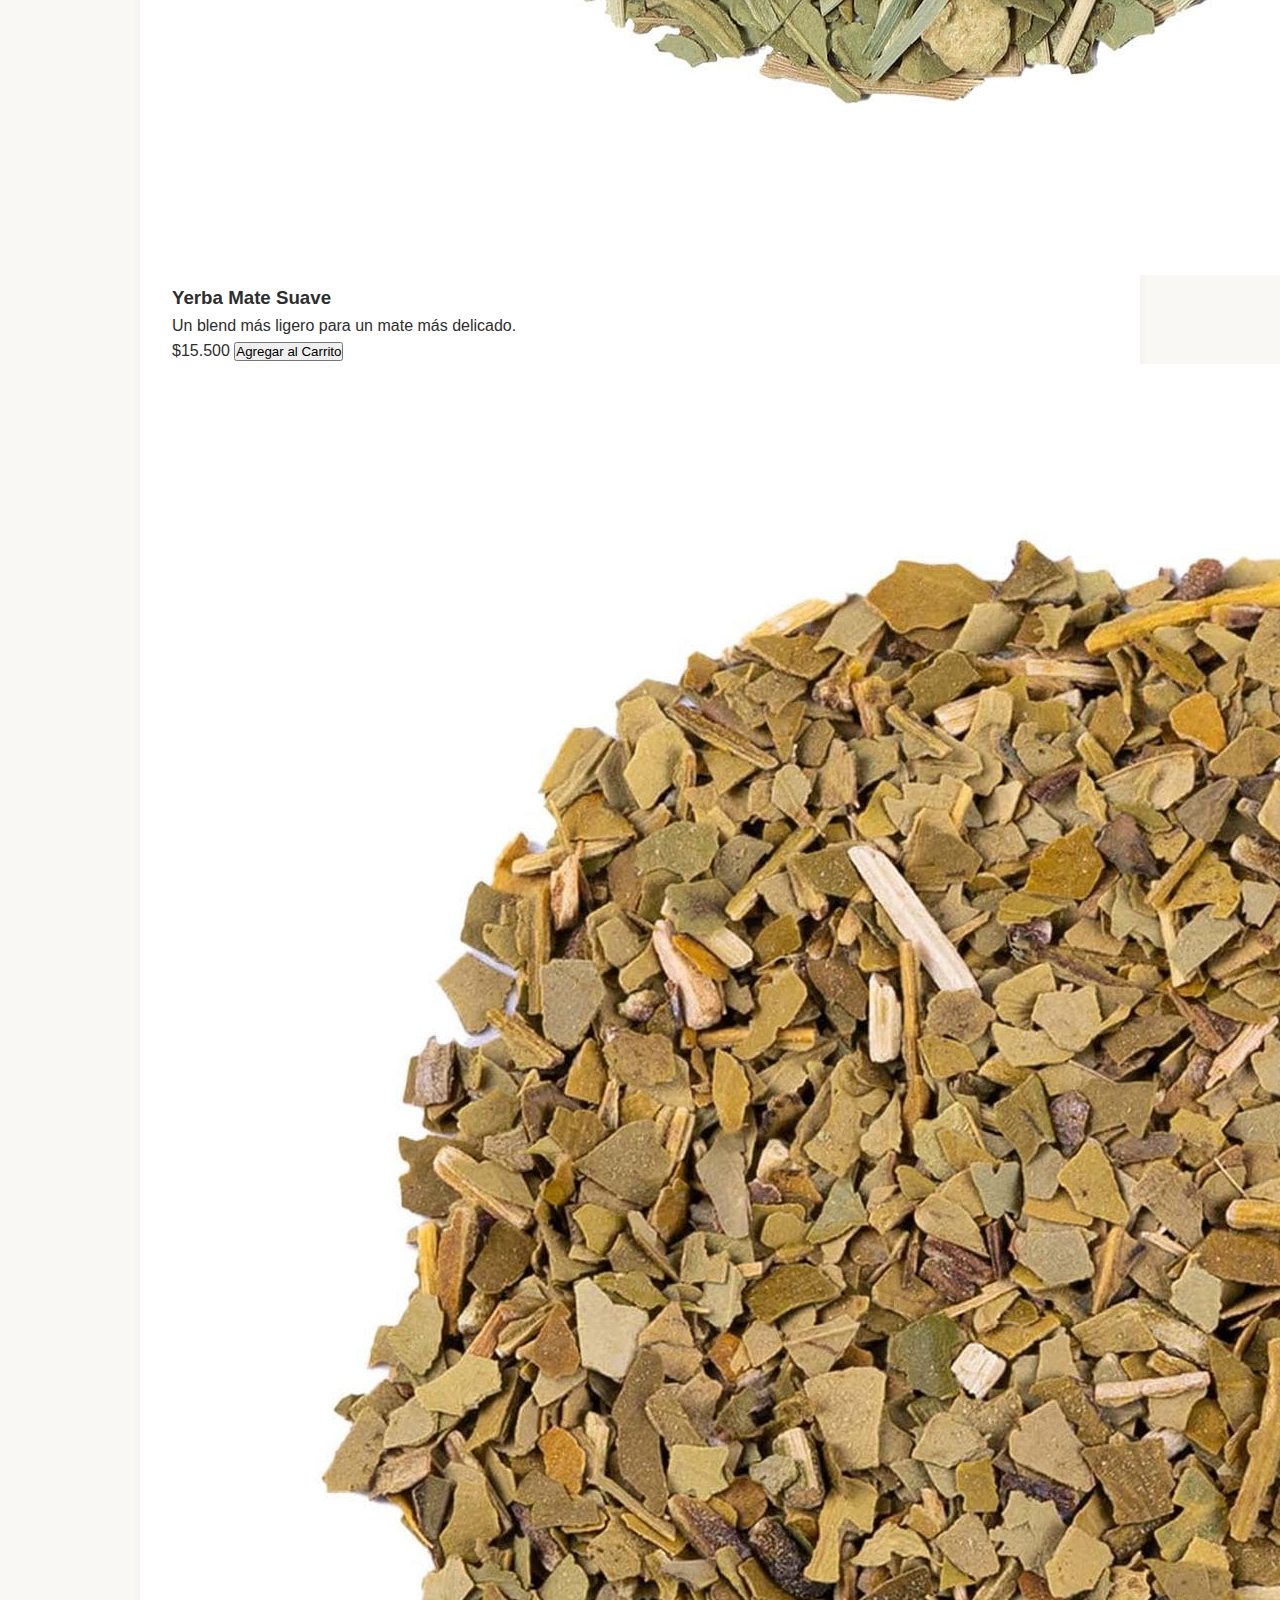
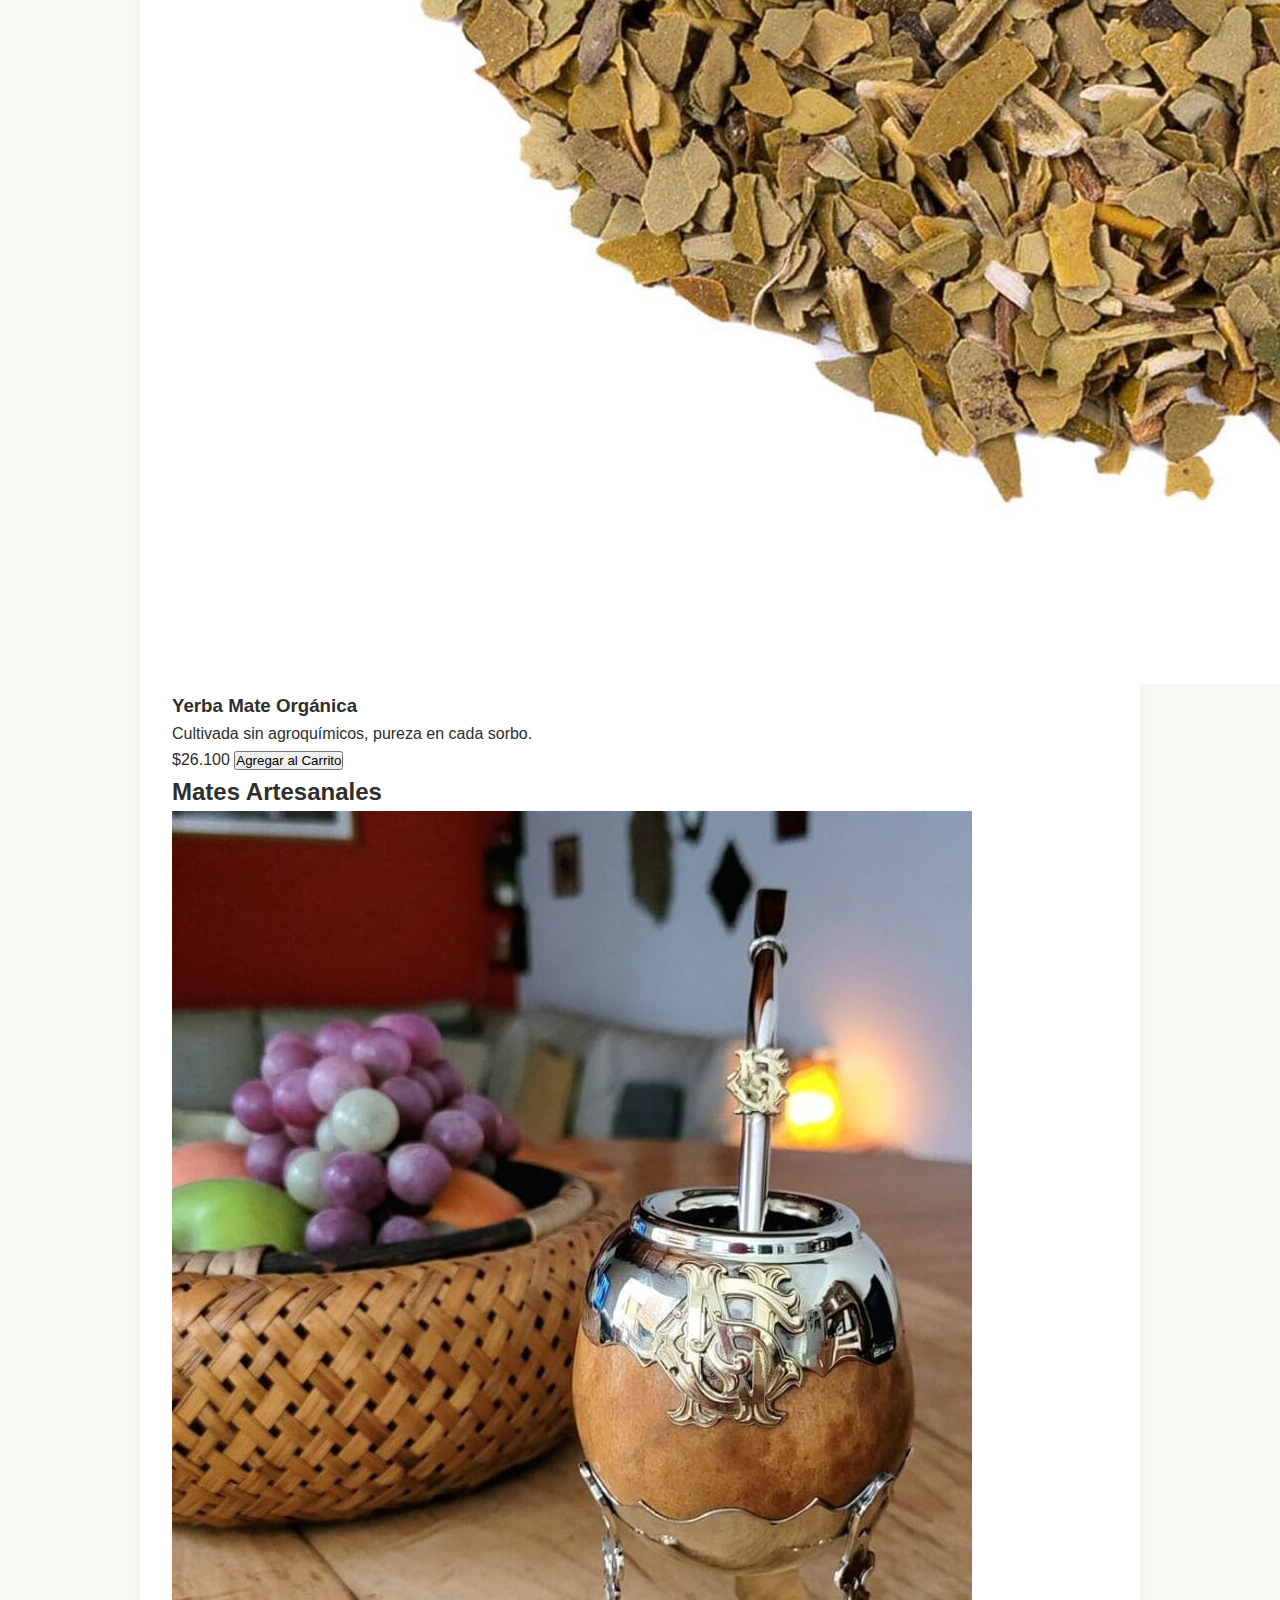
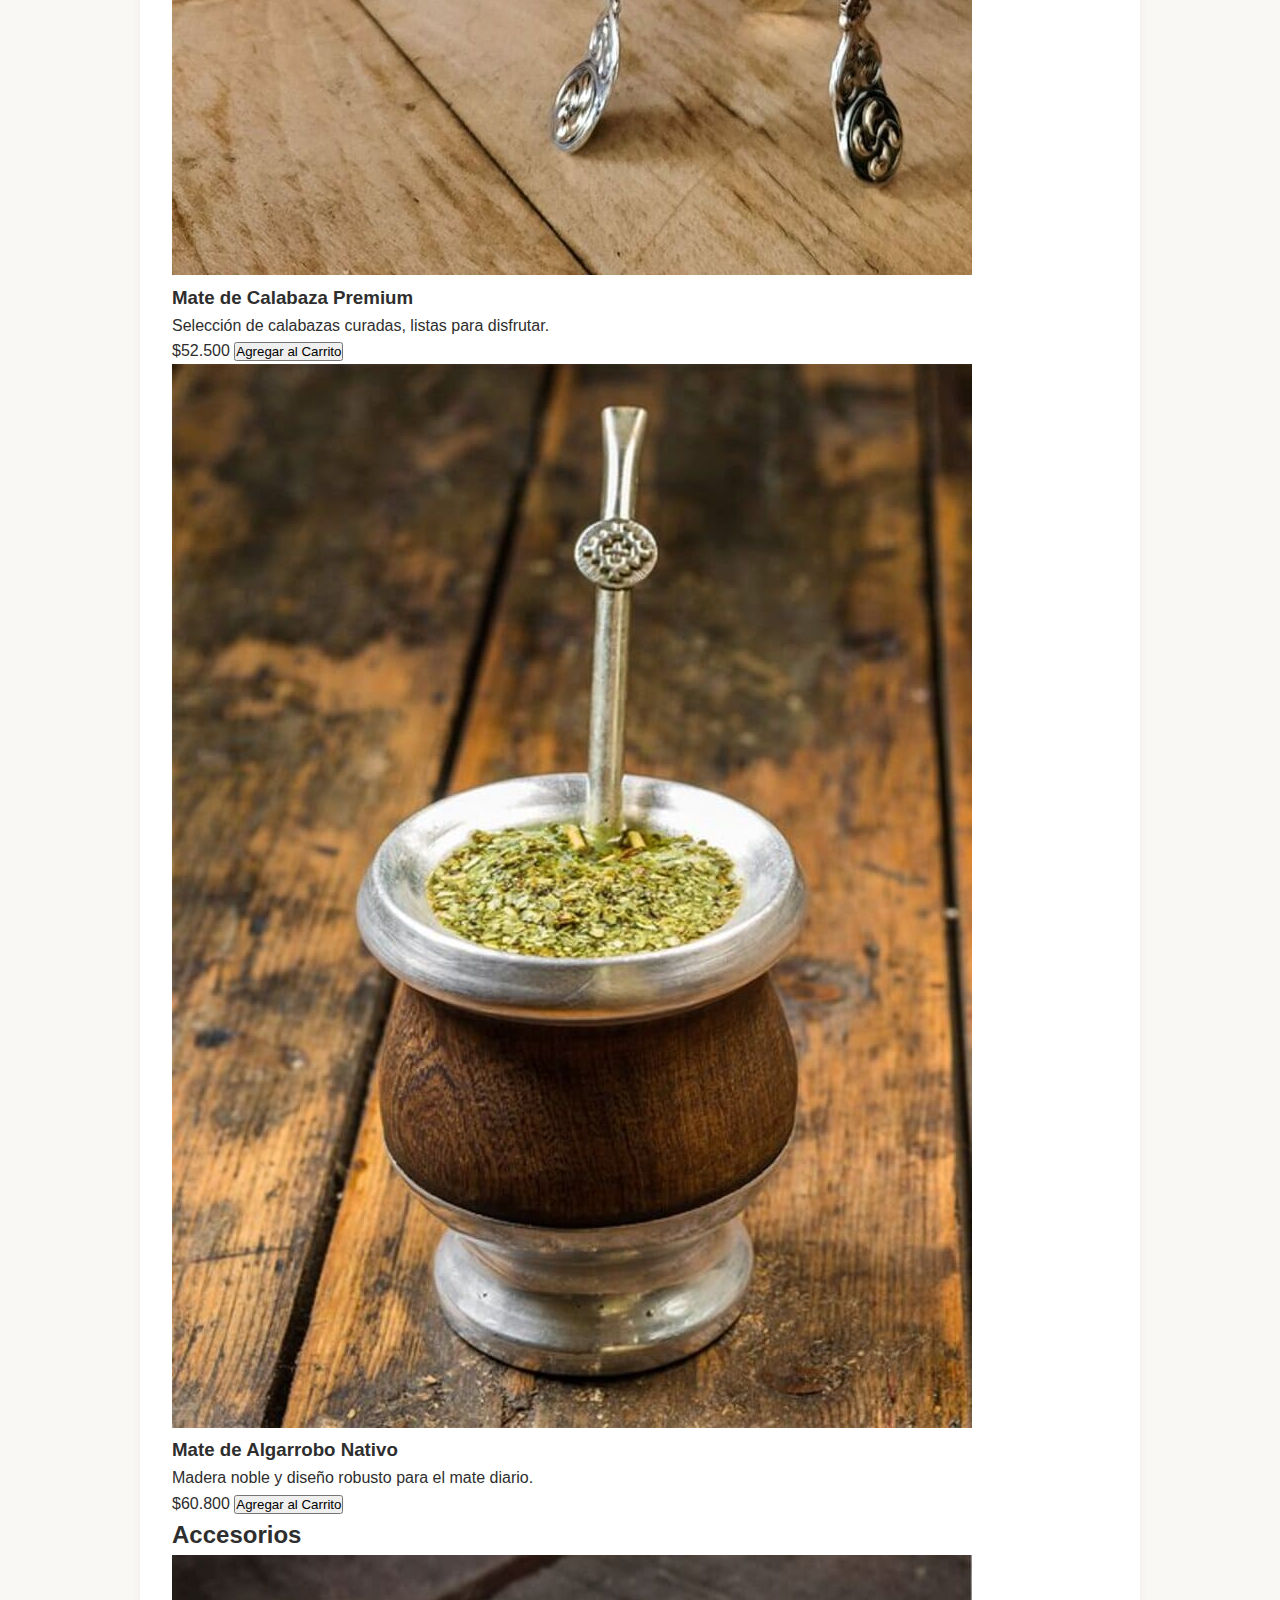
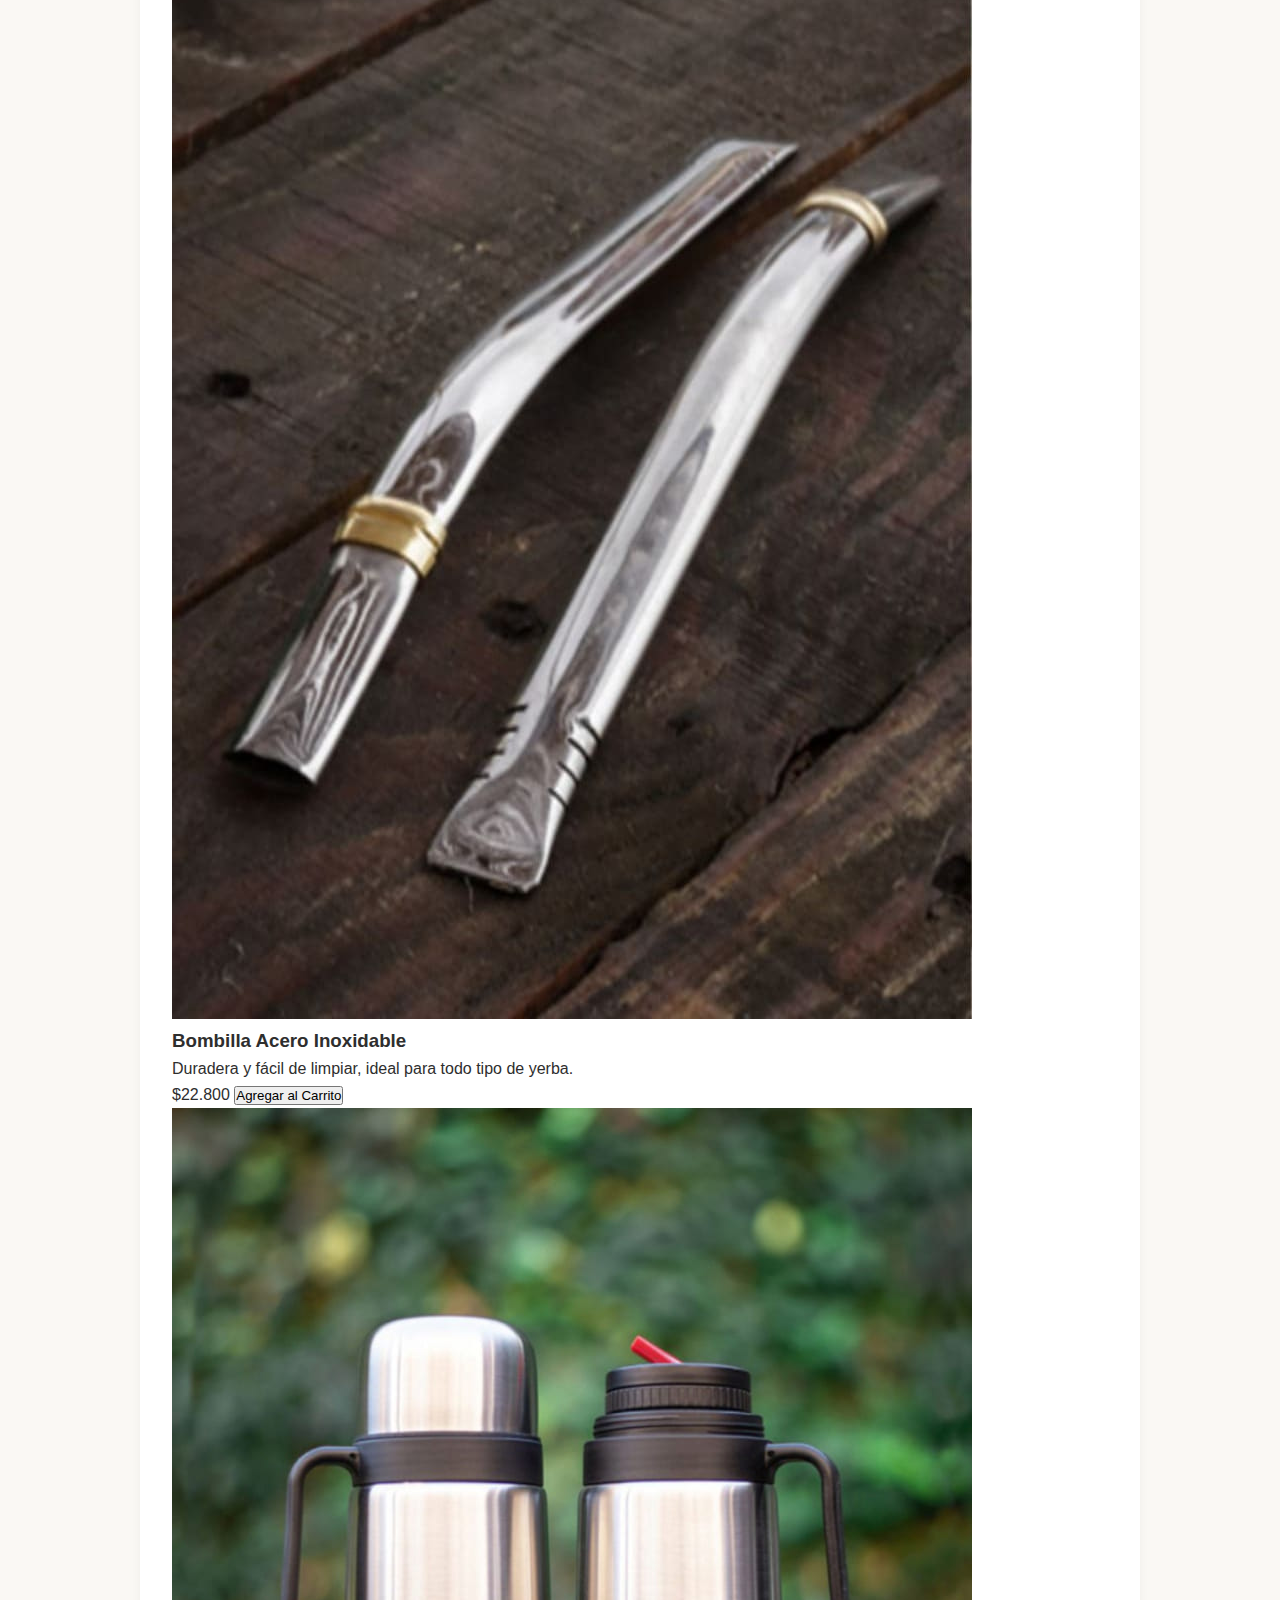
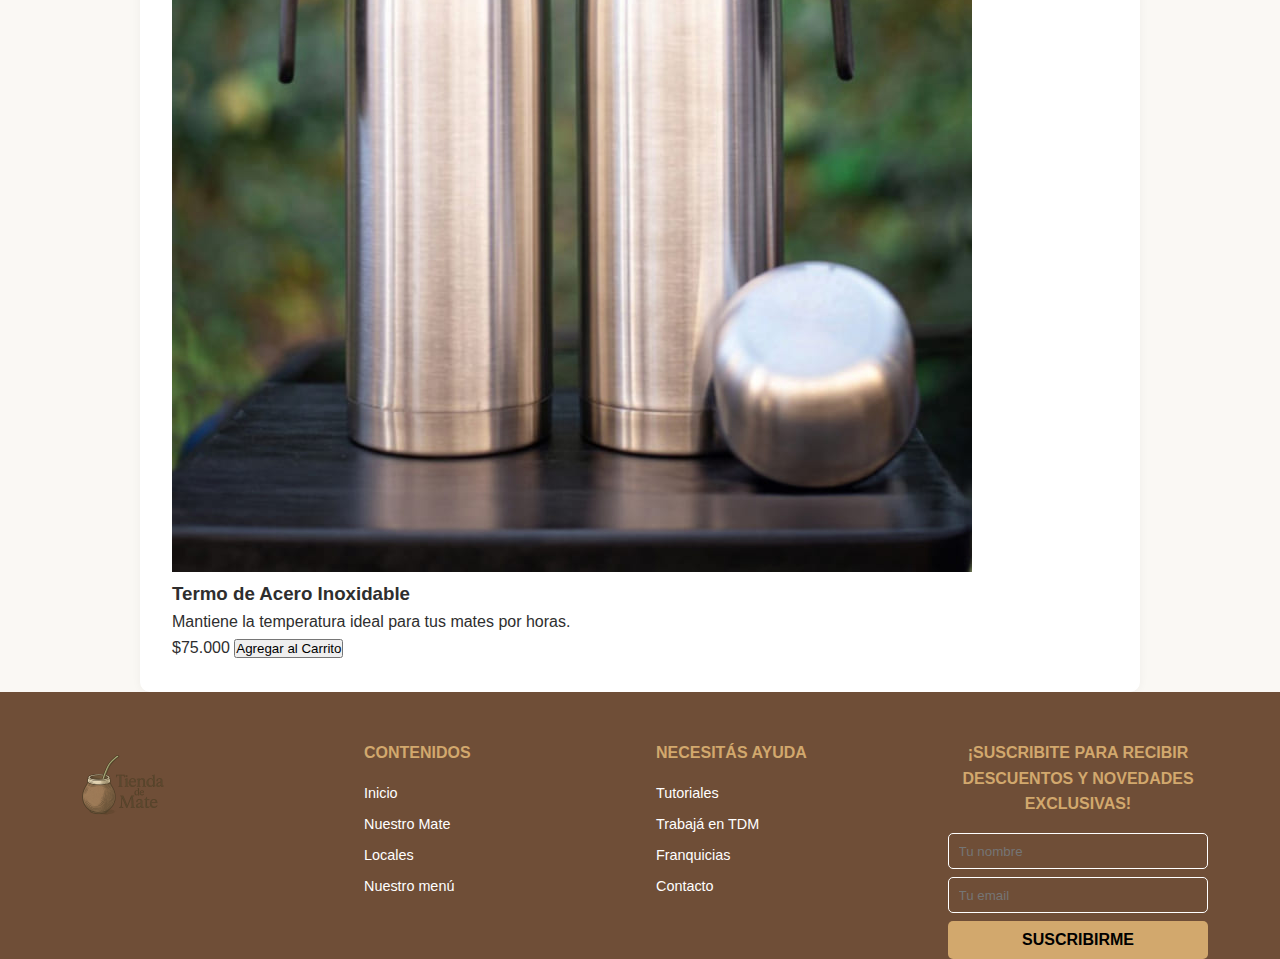
<file: tienda.html>
<!DOCTYPE html> 
<html lang="es"> 
<head>
    <meta charset="UTF-8"> 
    <meta name="viewport" content="width=device-width, initial-scale=1.0"> <!-- Hace el sitio responsivo para dispositivos móviles -->
    <title>Tienda</title> <!-- Título de la pestaña del navegador -->
    <link rel="stylesheet" href="css/styles.css"> <!-- Enlace al archivo de estilos CSS personalizado -->
    <link rel="stylesheet" href="https://cdnjs.cloudflare.com/ajax/libs/font-awesome/6.0.0-beta3/css/all.min.css"> <!-- Enlace a la biblioteca de íconos Font Awesome -->
</head>
<body>
    <!-- Cabecera del sitio -->
    <header class="nav-bar">
    <div class="container">
        <img src="img/logo-mate.jpg" alt="Tienda de Mate" class="logo" />
    </div>

    <nav>
        <ul class="menu">
            <li><a href="#">NUESTRO MATE</a></li>
            <li><a href="#">TUTORIALES</a></li>
            <li><a href="#">LOCALES</a></li>
            <li><a href="#">NUESTRO MENÚ</a></li>
            <li><a href="#">TRABAJÁ CON NOSOTROS</a></li>
            <li><a href="#">FRANQUICIAS</a></li>
            <li><a href="#">CONTACTO</a></li>
        </ul>
    </nav>
</header>
    <main> <!-- Contenido principal de la página -->
        <!-- Sección de banner con imagen de fondo -->
        <section class="hero-tienda" style="background-image: url('img/tienda/banner-tienda.jpg');">
            <div class="container hero-content">
                <h1>Nuestros Mates y Accesorios</h1> <!-- Título de bienvenida -->
                <p>Descubre la calidad y la tradición en cada uno de nuestros productos.</p> <!-- Subtítulo -->
            </div>
        </section>

        <!-- Sección de productos -->
        <section class="products-section section-padding">
            <div class="container">
                <h2 class="section-title">Nuestras Yerbas</h2> <!-- Título de categoría -->

                <div class="product-grid"> <!-- Grilla de productos -->
                    <!-- Producto 1 -->
                    <div class="product-card">
                        <img src="img/tienda/yerba-tradicional.jpg" alt="Yerba Mate Tradicional" class="product-image" title="Yerba de sabor clásico para el día a día"> <!-- Imagen del producto -->
                        <h3 class="product-title">Yerba Mate Tradicional</h3> <!-- Nombre del producto -->
                        <p class="product-description">Sabor intenso y duradero, ideal para el mate de cada día.</p> <!-- Descripción -->
                        <span class="product-price">$15.200</span> <!-- Precio -->
                        <button class="btn add-to-cart">Agregar al Carrito</button> <!-- Botón para agregar al carrito -->
                    </div>

                    <!-- Producto 2 -->
                    <div class="product-card">
                        <img src="img/tienda/yerba-suave.jpeg" alt="Yerba Mate Suave" class="product-image" title="Yerba con un perfil de sabor más suave y delicado">
                        <h3 class="product-title">Yerba Mate Suave</h3>
                        <p class="product-description">Un blend más ligero para un mate más delicado.</p>
                        <span class="product-price">$15.500</span>
                        <button class="btn add-to-cart">Agregar al Carrito</button>
                    </div>

                    <!-- Producto 3 -->
                    <div class="product-card">
                        <img src="img/tienda/yerba-organica.jpeg" alt="Yerba Mate Orgánica" class="product-image" title="Yerba cultivada de forma ecológica y natural">
                        <h3 class="product-title">Yerba Mate Orgánica</h3>
                        <p class="product-description">Cultivada sin agroquímicos, pureza en cada sorbo.</p>
                        <span class="product-price">$26.100</span>
                        <button class="btn add-to-cart">Agregar al Carrito</button>
                    </div>
                </div>

                <!-- Segunda categoría de productos -->
                <h2 class="section-title">Mates Artesanales</h2>
                <div class="product-grid">
                    <!-- Producto 4 -->
                    <div class="product-card">
                        <img src="img/tienda/mate-calabaza.jpg" alt="Mate de Calabaza Premium" class="product-image"title="Mate de calabaza natural, curado y listo para usar">
                        <h3 class="product-title">Mate de Calabaza Premium</h3>
                        <p class="product-description">Selección de calabazas curadas, listas para disfrutar.</p>
                        <span class="product-price">$52.500</span>
                        <button class="btn add-to-cart">Agregar al Carrito</button>
                    </div>

                    <!-- Producto 5 -->
                    <div class="product-card">
                        <img src="img/tienda/mate-algarrobo.jpg" alt="Mate de Algarrobo" class="product-image" title="Mate de madera de algarrobo, resistente y tradicional">
                        <h3 class="product-title">Mate de Algarrobo Nativo</h3>
                        <p class="product-description">Madera noble y diseño robusto para el mate diario.</p>
                        <span class="product-price">$60.800</span>
                        <button class="btn add-to-cart">Agregar al Carrito</button>
                    </div>
                </div>

                <!-- Tercera categoría de productos -->
                <h2 class="section-title">Accesorios</h2>
                <div class="product-grid">
                    <!-- Producto 6 -->
                    <div class="product-card">
                        <img src="img/tienda/bombilla-acero.jpg" alt="Bombilla de Acero Inoxidable" class="product-image" title="Bombilla de acero inoxidable, fácil de limpiar y duradera">
                        <h3 class="product-title">Bombilla Acero Inoxidable</h3>
                        <p class="product-description">Duradera y fácil de limpiar, ideal para todo tipo de yerba.</p>
                        <span class="product-price">$22.800</span>
                        <button class="btn add-to-cart">Agregar al Carrito</button>
                    </div>

                    <!-- Producto 7 -->
                    <div class="product-card">
                        <img src="img/tienda/termo-acero.jpg" alt="Termo de Acero Inoxidable" class="product-image" title="Termo de acero inoxidable con doble pared para mantener la temperatura">
                        <h3 class="product-title">Termo de Acero Inoxidable</h3>
                        <p class="product-description">Mantiene la temperatura ideal para tus mates por horas.</p>
                        <span class="product-price">$75.000</span>
                        <button class="btn add-to-cart">Agregar al Carrito</button>
                    </div>
                </div>
            </div>
        </section>
    </main>
     
    <!-- FOOTER -->
<footer class="footer">
<div class="footer-container container">

    <div class="footer-logo">
      <img src="img/general/logo-matera.png" alt="Logo de La Matera">
    </div>

    <div class="footer-column">
      <h4>CONTENIDOS</h4>
      <ul>
        <li><a href="index.html">Inicio</a></li>
        <li><a href="tienda.html">Nuestro Mate</a></li>
        <li><a href="#">Locales</a></li>
        <li><a href="menu-tienda.html">Nuestro menú</a></li>
      </ul>
    </div>

    <div class="footer-column">
      <h4>NECESITÁS AYUDA</h4>
      <ul>
        <li><a href="tutoriales.html">Tutoriales</a></li>
        <li><a href="trabaja-en-tdc.html">Trabajá en TDM</a></li>
        <li><a href="franquicias.html">Franquicias</a></li>
        <li><a href="contacto.html">Contacto</a></li>
      </ul>
    </div>

    <div class="footer-column suscripcion-col">
      <h4>¡SUSCRIBITE PARA RECIBIR DESCUENTOS Y NOVEDADES EXCLUSIVAS!</h4>
      <form class="suscripcion">
        <input type="text" placeholder="Tu nombre" required>
        <input type="email" placeholder="Tu email" required>
        <button type="submit">SUSCRIBIRME</button>
      </form>
    </div>

</div>
</footer>
</body>
</html>
</file>
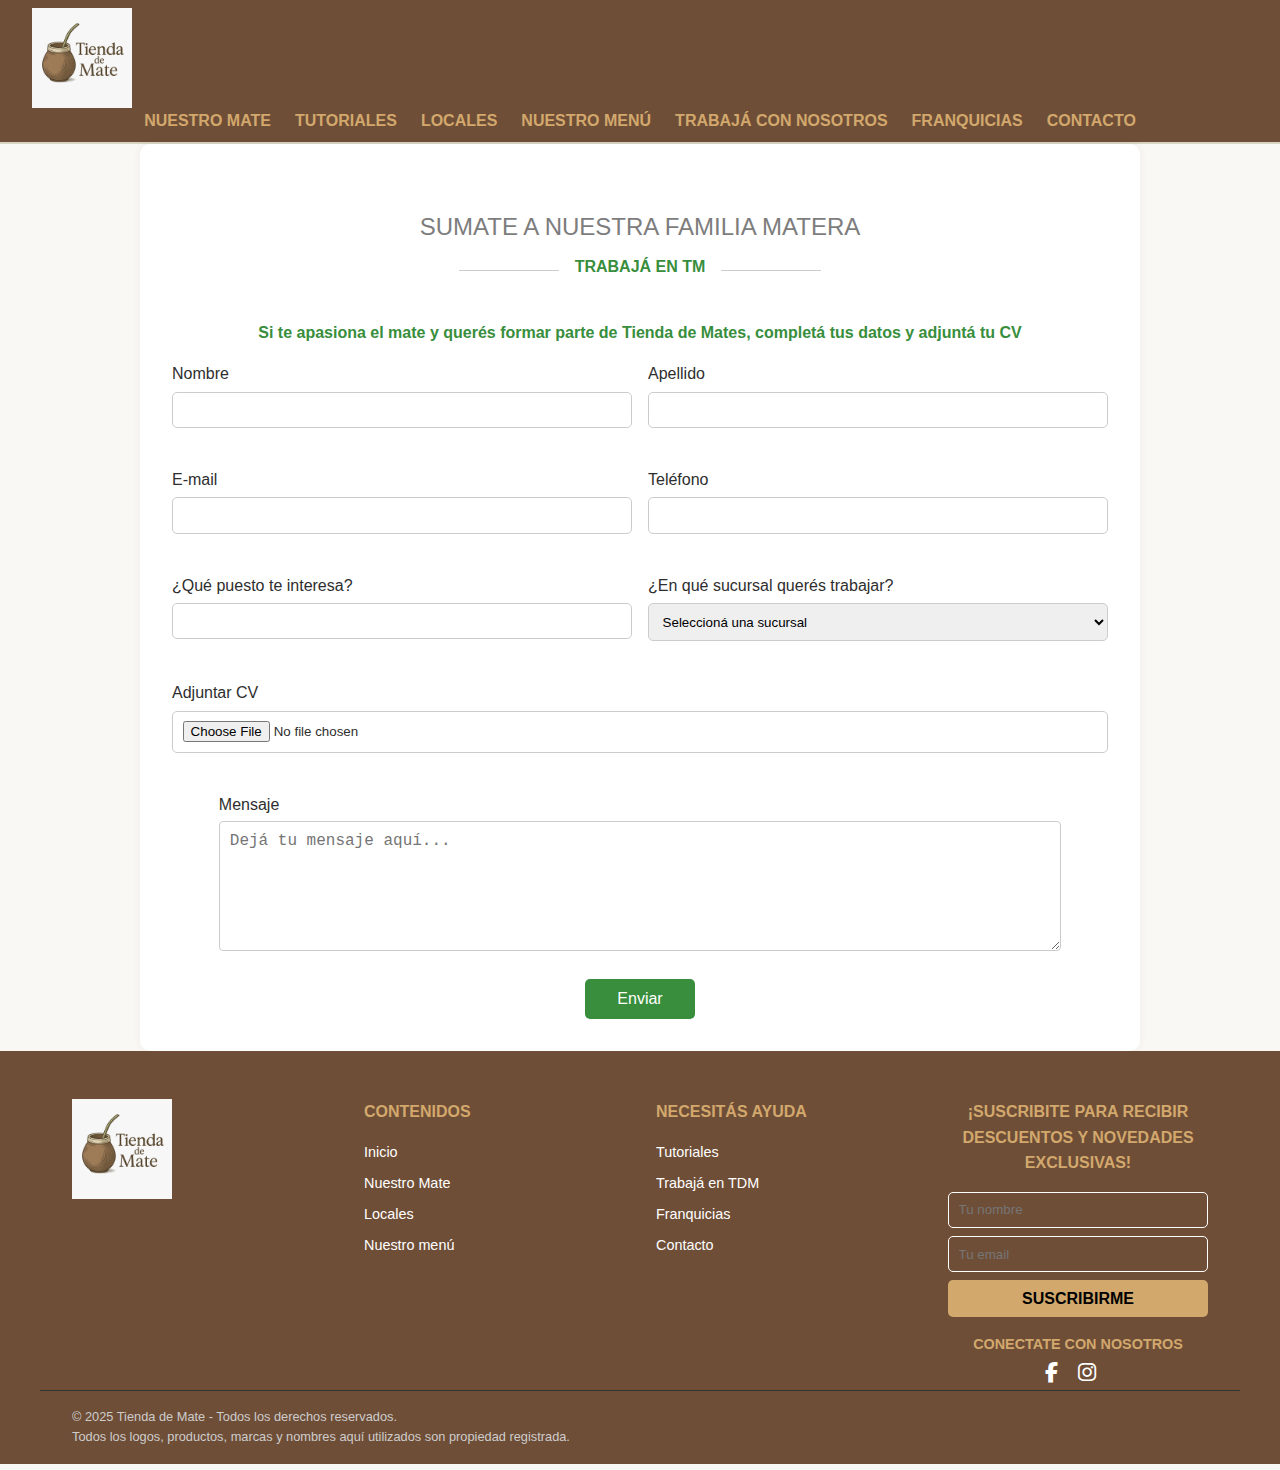
<file: trabaja-en-tdm.html>
<!DOCTYPE html>
<html lang="es">
    <head>
        <meta charset="UTF-8" />
        <meta name="viewport" content="width=device-width, initial-scale=1.0" />
        <title>Trabajá con nosotros | Tienda de Mate</title>
        <link rel="stylesheet" href="css/styles.css"/>
        <link rel="stylesheet" href="https://cdnjs.cloudflare.com/ajax/libs/font-awesome/6.5.0/css/all.min.css">
    </head>
    <body>
        <header class="nav-bar">
            <div class="container">
                <a href="index.html" class="logo-link"> <!-- Enlace a la página de inicio -->
                <img src="img/logo-mate.jpg" alt="Tienda de Mate" class="logo" />
                </a>
            </div>

            <nav>
                <ul class="menu">
                    <li><a href="tienda.html">NUESTRO MATE</a></li>
                    <li><a href="tutoriales.html">TUTORIALES</a></li>
                    <li><a href="#">LOCALES</a></li>
                    <li><a href="menu-tienda.html">NUESTRO MENÚ</a></li>
                    <li><a href="trabaja-en-tdm.html">TRABAJÁ CON NOSOTROS</a></li>
                    <li><a href="franquicias.html">FRANQUICIAS</a></li>
                    <li><a href="contacto.html">CONTACTO</a></li>
                </ul>
            </nav>
        </header>

        <main>
            <div class="container">
                <div class="row content-layout-wrapper align-items-start">
                    <div class="site-content col-lg-12 col-12 col-md-12" role="main">
                        <article id="post-514" class="post-514 page type-page status-publish hentry">
                            <div class="entry-content">
                                <div class="vc_row wpb_row vc_row-fluid">
                                    <div class="wpb_column pagina-enviocv max-800-center vc_column_container vc_col-sm-12">
                                        <div class="vc_column-inner">
                                            <div class="wpb_wrapper">
                                                <div class="title-wrapper text-center woodmart-title-style-simple woodmart-title-width-100 tiendademates-title">
                                                    <div class="title-subtitle font-default subtitle-style-default">
                                                        SUMATE A NUESTRA FAMILIA MATERA
                                                    </div>
                                                    <div class="liner-continer">
                                                        <span class="left-line"></span>
                                                        <h4 class="woodmart-title-container title woodmart-font-weight-700">
                                                            TRABAJÁ EN TM
                                                        </h4>
                                                        <span class="right-line"></span>
                                                    </div>
                                                </div>

                                                <div class="woodmart-text-block-wrapper text-center">
                                                    <div class="woodmart-title-container woodmart-text-block font-text woodmart-font-weight-400">
                                                        Si te apasiona el mate y querés formar parte de Tienda de Mates, completá tus datos y adjuntá tu CV
                                                    </div>
                                                </div>

                                                <form
                                                    action="/trabaja-en-tm/"
                                                    method="post"
                                                    class="wpcf7-form init"
                                                    enctype="multipart/form-data"
                                                    novalidate="novalidate"
                                                >
                                                    <div class="row">
                                                        <div class="col-md-6" style="margin-bottom: 20px">
                                                            <p>
                                                                <label for="your-nombre">
                                                                    Nombre
                                                                    <input
                                                                        id="your-nombre"
                                                                        class="wpcf7-form-control"
                                                                        type="text"
                                                                        name="your-nombre"
                                                                        required
                                                                    />
                                                                </label>
                                                            </p>
                                                        </div>
                                                        <div class="col-md-6" style="margin-bottom: 20px">
                                                            <p>
                                                                <label for="your-apellido">
                                                                    Apellido
                                                                    <input
                                                                        id="your-apellido"
                                                                        class="wpcf7-form-control"
                                                                        type="text"
                                                                        name="your-apellido"
                                                                        required
                                                                    />
                                                                </label>
                                                            </p>
                                                        </div>
                                                        <div class="col-md-6" style="margin-bottom: 20px">
                                                            <p>
                                                                <label for="your-email">
                                                                    E-mail
                                                                    <input
                                                                        id="your-email"
                                                                        class="wpcf7-form-control"
                                                                        type="email"
                                                                        name="your-email"
                                                                        required
                                                                    />
                                                                </label>
                                                            </p>
                                                        </div>
                                                        <div class="col-md-6" style="margin-bottom: 20px">
                                                            <p>
                                                                <label for="your-telefono">
                                                                    Teléfono
                                                                    <input
                                                                        id="your-telefono"
                                                                        class="wpcf7-form-control"
                                                                        type="tel"
                                                                        name="your-telefono"
                                                                    />
                                                                </label>
                                                            </p>
                                                        </div>
                                                        <div class="col-md-6" style="margin-bottom: 20px">
                                                            <p>
                                                                <label for="your-cargo">
                                                                    ¿Qué puesto te interesa?
                                                                    <input
                                                                        id="your-cargo"
                                                                        class="wpcf7-form-control"
                                                                        type="text"
                                                                        name="your-cargo"
                                                                        required
                                                                    />
                                                                </label>
                                                            </p>
                                                        </div>
                                                        <div class="col-md-6" style="margin-bottom: 20px">
                                                            <p>
                                                                <label for="sucursal-select">
                                                                    ¿En qué sucursal querés trabajar?
                                                                    <select
                                                                        id="sucursal-select"
                                                                        class="wpcf7-form-control"
                                                                        name="sucursal"
                                                                    >
                                                                        <option value="">Seleccioná una sucursal</option>
                                                                        <option value="mate-recoleta">
                                                                            Recoleta – Av. Santa Fe 1900
                                                                        </option>
                                                                        <option value="mate-palermo">
                                                                            Palermo – Honduras 4800
                                                                        </option>
                                                                        <option value="mate-san-telmo">
                                                                            San Telmo – Defensa 1200
                                                                        </option>
                                                                        <option value="mate-la-plata">
                                                                            La Plata – Calle 12 #800
                                                                        </option>
                                                                    </select>
                                                                </label>
                                                            </p>
                                                        </div>
                                                        <div class="col-md-6" style="margin-bottom: 20px">
                                                            <p>
                                                                <label for="your-cv">
                                                                    Adjuntar CV
                                                                    <input
                                                                        id="your-cv"
                                                                        class="wpcf7-form-control"
                                                                        type="file"
                                                                        name="your-cv"
                                                                        accept=".pdf,.doc,.docx"
                                                                        required
                                                                    />
                                                                </label>
                                                            </p>
                                                        </div>

                                                        <div
                                                            class="mensaje-container"
                                                            style="margin: 0 auto; max-width: 90%; width: 100%;"
                                                        >
                                                            <p>
                                                                <label for="your-mensaje">Mensaje</label>
                                                            </p>
                                                            <textarea
                                                                id="your-mensaje"
                                                                name="your-mensaje"
                                                                rows="6"
                                                                placeholder="Dejá tu mensaje aquí..."
                                                                class="wpcf7-form-control"
                                                            ></textarea>
                                                        </div>
                                                    </div>

                                                    <div class="text-center" style="margin-top: 20px">
                                                        <button type="submit" class="btn btn-primary">Enviar</button>
                                                    </div>
                                                </form>
                                            </div>
                                            <!-- .wpb_wrapper -->
                                        </div>
                                        <!-- .vc_column-inner -->
                                    </div>
                                    <!-- .wpb_column -->
                                </div>
                                <!-- .vc_row -->
                            </div>
                            <!-- .entry-content -->
                        </article>
                    </div>
                    <!-- .site-content -->
                </div>
                <!-- .row -->
            </div>
            <!-- .container -->
        </main>

        <!-- FOOTER -->
        <footer class="footer">
            <div class="footer-container">
                <div class="footer-logo">
                    <img src="img/logo-mate.jpg" alt="Logo de La Matera">
                </div>

                <div class="footer-column">
                    <h4>CONTENIDOS</h4>
                    <ul>
                        <li><a href="index.html">Inicio</a></li>
                        <li><a href="tienda.html">Nuestro Mate</a></li>
                        <li><a href="#">Locales</a></li>
                        <li><a href="menu-tienda.html">Nuestro menú</a></li>
                    </ul>
                </div>

                <div class="footer-column">
                    <h4>NECESITÁS AYUDA</h4>
                    <ul>
                        <li><a href="tutoriales.html">Tutoriales</a></li>
                        <li><a href="trabaja-en-tdm.html">Trabajá en TDM </a></li>
                        <li><a href="franquicias.html">Franquicias</a></li>
                        <li><a href="contacto.html">Contacto</a></li>
                    </ul>
                </div>

                <div class="footer-column suscripcion-col">
                    <h4>¡SUSCRIBITE PARA RECIBIR DESCUENTOS Y NOVEDADES EXCLUSIVAS!</h4>
                    <form class="suscripcion">
                        <input type="text" placeholder="Tu nombre" required>
                        <input type="email" placeholder="Tu email" required>
                        <button type="submit">SUSCRIBIRME</button>
                    </form>
                    <p class="conectate">CONECTATE CON NOSOTROS</p>
                    <div class="redes">
                        <a href="#"><i class="fab fa-facebook-f"></i></a>
                        <a href="#"><i class="fab fa-instagram"></i></a>
                    </div>
                </div>
            </div>

            <div class="footer-copy">
                <p>&copy; 2025 Tienda de Mate - Todos los derechos reservados.</p>
                <p>Todos los logos, productos, marcas y nombres aquí utilizados son propiedad registrada.</p>
            </div>
        </footer>
    </body>
</html>
</file>
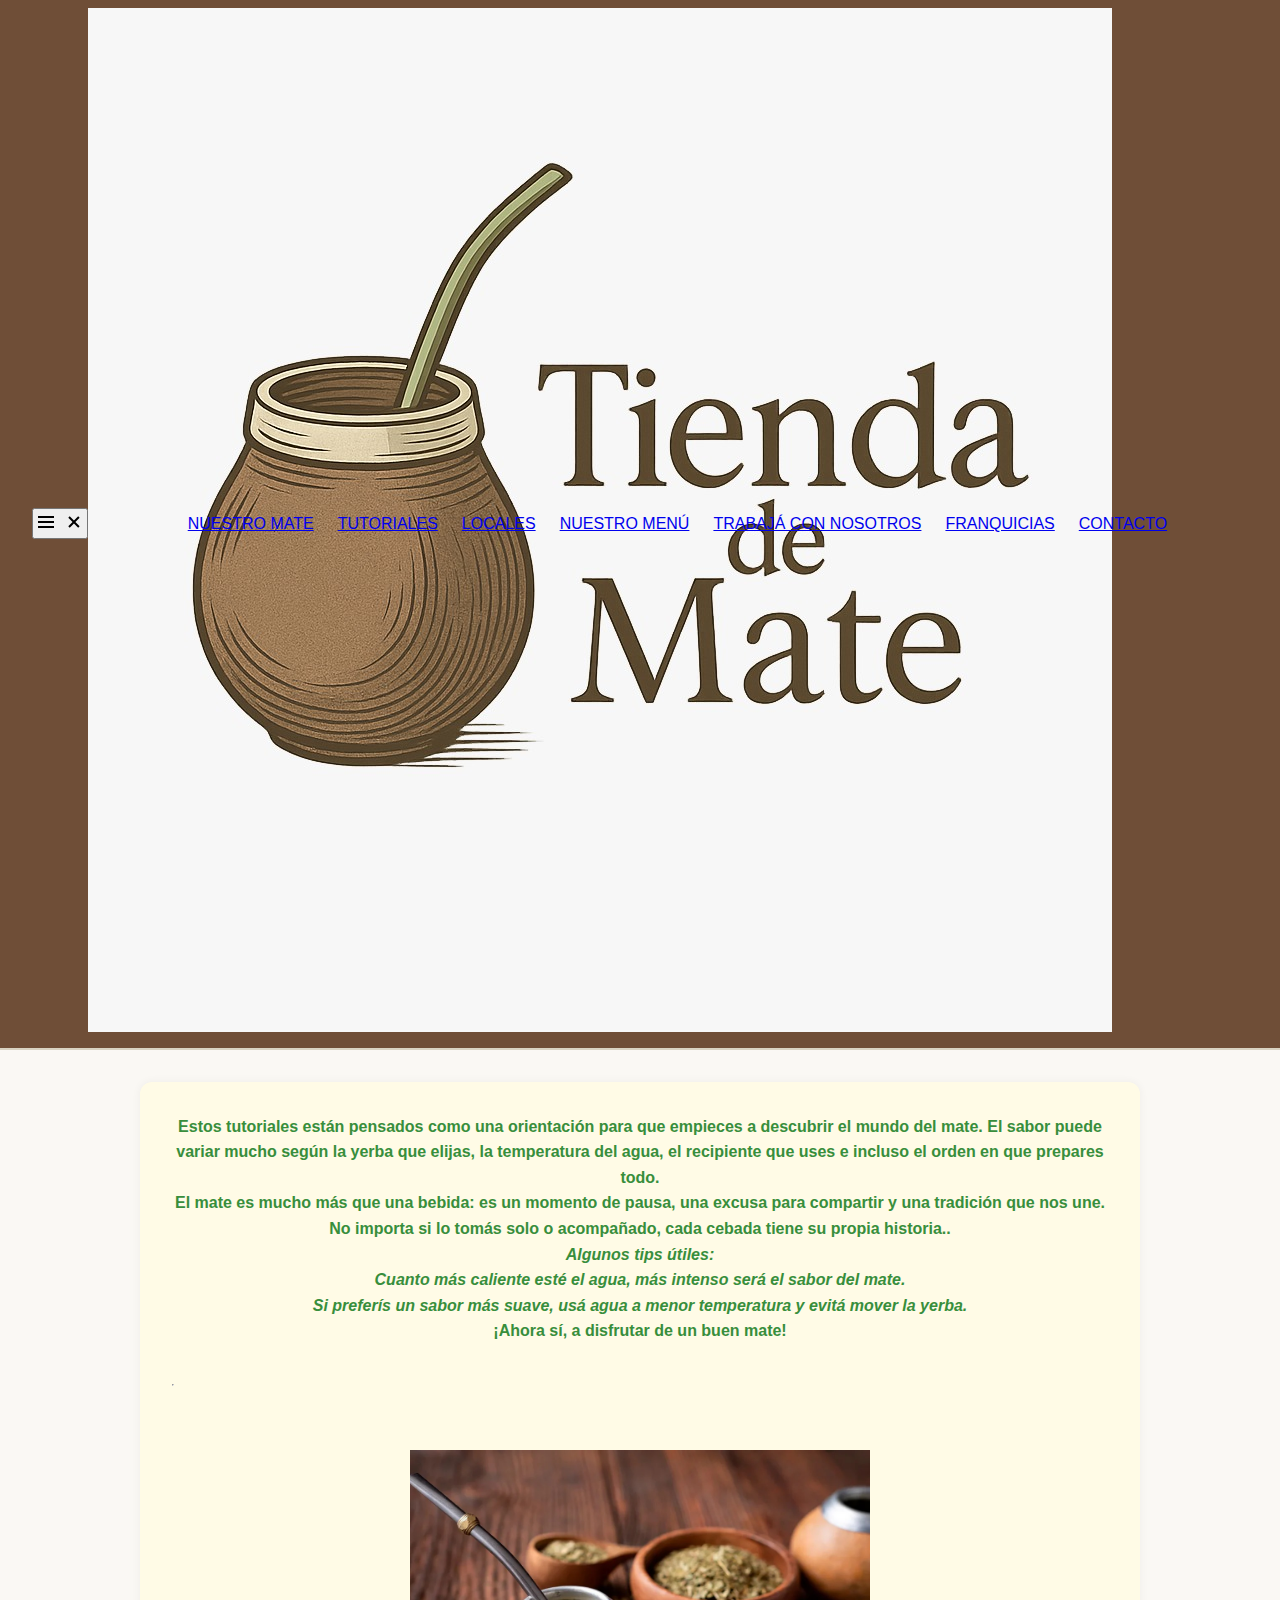
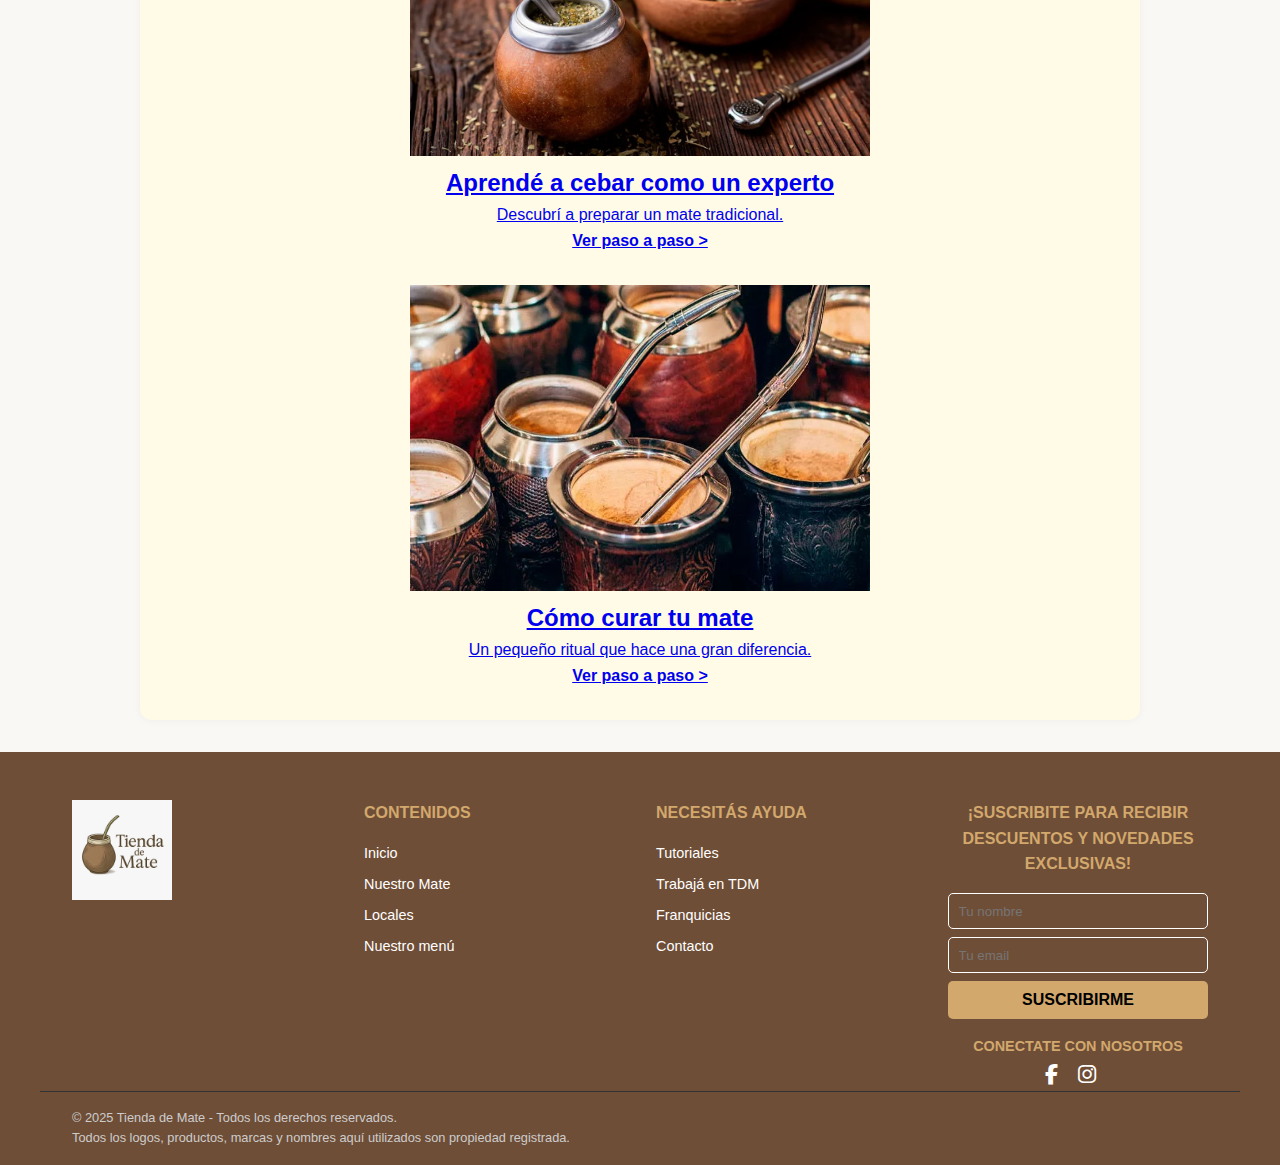
<file: tutoriales.html>
<!DOCTYPE html>
<html lang="es">
<head>
  <meta charset="UTF-8" />
  <meta name="viewport" content="width=device-width, initial-scale=1.0" />
  <title> Tutoriales | Tienda de Mate</title>
  <link rel="stylesheet" href="css/styles.css" />
  <link rel="stylesheet" href="https://cdnjs.cloudflare.com/ajax/libs/font-awesome/6.5.0/css/all.min.css">
</head>
<body>
  <header class="nav-bar"> 
        <section class="container">
          <button class="menu-btn">
            <svg xmlns="http://www.w3.org/2000/svg" width="24" height="24" viewBox="0 0 24 24">
              <path d="M4 6H20V8H4zM4 11H20V13H4zM4 16H20V18H4z" />
            </svg>
            <svg class="none" xmlns="http://www.w3.org/2000/svg" width="24" height="24" viewBox="0 0 24 24">
              <path
                d="M16.192 6.344L11.949 10.586 7.707 6.344 6.293 7.758 10.535 12 6.293 16.242 7.707 17.656 11.949 13.414 16.192 17.656 17.606 16.242 13.364 12 17.606 7.758z" />
            </svg>
          </button>
          <div class="logo">
            <a href="index.html" class="logo-link">
              <img src="img/logo-mate.jpg" alt="Tienda de Mate"  />
            </a>
          </div>
          <div class="div"></div>

          <nav class="menu">
            
            <a href="tienda.html">NUESTRO MATE</a>
            <a href="tutoriales.html">TUTORIALES</a>
            <a href="#">LOCALES</a>
            <a href="menu-tienda.html">NUESTRO MENÚ</a>
            <a href="trabaja-en-tdm.html">TRABAJÁ CON NOSOTROS</a>
            <a href="franquicias.html">FRANQUICIAS</a>
            <a href="contacto.html">CONTACTO</a>
            
          </nav>
        </section>
    </header>

  <!-- CONTENIDO PRINCIPAL -->
  <main class="contenido">
    <section class="tutorial">
      <div class="woodmart-title-container woodmart-text-block font-primary woodmart-font-weight-200">
        <p>
        Estos tutoriales están pensados como una orientación para que empieces a descubrir el mundo del mate.
        El sabor puede variar mucho según la yerba que elijas, la temperatura del agua, el recipiente que uses
        e incluso el orden en que prepares todo.
        </p>

        <p>
        El mate es mucho más que una bebida: es un momento de pausa, una excusa para compartir y una tradición que nos une.
        No importa si lo tomás solo o acompañado, cada cebada tiene su propia historia..
        </p>

        <p style="text-align: center;"><em>Algunos tips útiles:</em></p>
        <p style="text-align: center;"><em>Cuanto más caliente esté el agua, más intenso será el sabor del mate.</em></p>
        <p style="text-align: center;"><em>Si preferís un sabor más suave, usá agua a menor temperatura y evitá mover la yerba.</em></p>

        <p style="text-align: center;"><strong>¡Ahora sí, a disfrutar de un buen mate!</strong></p>
      </div>


        <hr />

        <!-- Métodos de preparación -->
        <div class="row content-layout-wrapper align-items-start">
          <!-- Cómo cebar el Mate tradicional perfecto -->
          <div class="metodo col-md-6">
            <article>
              <a href="https://tiendadeyerbamate.com.ar/metodo-tradicional/" class="promo-link" aria-label="Ver método tradicional de preparación">
                <img src="img/mate-cebar.jpeg" alt="Preparación tradicional del mate" width="460" height="306" />
                <h2 class="text-center"> Aprendé a cebar como un experto</h2>
                <p class="text-center">Descubrí a preparar un mate tradicional.</p>
                <p class="text-center"><strong>Ver paso a paso &gt;</strong></p>
              </a>
            </article>
          </div>

          <!-- Cómo curar tu mate-->
          <div class="metodo col-md-6">
            <article>
              <a href="https://tiendadeyerbamate.com.ar/metodo-terere/" class="promo-link" aria-label="Ver método Tereré de preparación">
                <img src="img/mate-curar.jpeg" alt="Curación de mate" width="460" height="306" />
                <h2 class="text-center">Cómo curar tu mate</h2>
                <p class="text-center">Un pequeño ritual que hace una gran diferencia.</p>
                <p class="text-center"><strong>Ver paso a paso &gt;</strong></p>
              </a>
            </article>
          </div>
        </div>
      </div>
    </section>
  </main>

  <!-- FOOTER -->
  <footer class="footer">
  <div class="footer-container">

    <div class="footer-logo">
      <img src="img/logo-mate.jpg" alt="Logo de La Matera">
    </div>

    <div class="footer-column">
      <h4>CONTENIDOS</h4>
      <ul>
        <li><a href="index.html">Inicio</a></li>
        <li><a href="tienda.html">Nuestro Mate</a></li>
        <li><a href="#">Locales</a></li>
        <li><a href="menu-tienda.html">Nuestro menú</a></li>
      </ul>
    </div>

    <div class="footer-column">
      <h4>NECESITÁS AYUDA</h4>
      <ul>
        <li><a href="tutoriales.html">Tutoriales</a></li>
        <li><a href="trabaja-en-tdm.html">Trabajá en TDM</a></li>
        <li><a href="franquicias.html">Franquicias</a></li>
        <li><a href="contacto.html">Contacto</a></li>
      </ul>
    </div>

    <div class="footer-column suscripcion-col">
      <h4>¡SUSCRIBITE PARA RECIBIR DESCUENTOS Y NOVEDADES EXCLUSIVAS!</h4>
      <form class="suscripcion">
        <input type="text" placeholder="Tu nombre" required>
        <input type="email" placeholder="Tu email" required>
        <button type="submit">SUSCRIBIRME</button>
      </form>
      <p class="conectate">CONECTATE CON NOSOTROS</p>
      <div class="redes">
        <a href="#"><i class="fab fa-facebook-f"></i></a>
        <a href="#"><i class="fab fa-instagram"></i></a>
      </div>
    </div>

  </div>

  <div class="footer-copy">
    <p>&copy; 2025 Tienda de Mate - Todos los derechos reservados.</p>
    <p>Todos los logos, productos, marcas y nombres aquí utilizados son propiedad registrada.</p>
  </div>
  </footer>
  <script src="script.js"></script>
</body>
</html>
</file>
<file: css/styles1.css>
/*///////////////////// GOOGLE FONT ///////////////////////*/
@import url('https://fonts.googleapis.com/css2?family=Roboto:wght@400;700&display=swap');

/*///////////////////// AJUSTES GENERALES - CSS ORIGINAL ///////////////////////*/
* {
  margin: 0;
  padding: 0;
  box-sizing: border-box;
}

body {
  font-family: 'Roboto', sans-serif; /* fuente principal */
  background-color: #fefefe; /* color de fondo */
  color: #333; /* color de texto */
  line-height: 1.6;
}

/* Container reutilizable - CSS ORIGINAL */
.container {
  width: 90%;
  max-width: 1200px;
  margin: auto;
}

/*////////////////////// HEADER - CSS ORIGINAL ///////////////////////*/
/* NOTA: Tu HTML ahora usará <header class="nav-bar"> en lugar de <header class="main-header">
   para el header principal, y tu <h1>/banner principal irán en un <header> o <section> aparte si los tienes.
   Este bloque de tu original CSS de header se elimina, ya que el nav-bar de tu compañera lo reemplaza. */
/*
.main-header {
  background-color: #fff8f0;
  padding: 20px 0;
  box-shadow: 0 2px 5px rgba(0,0,0,0.1);
}
.header-content {
  display: flex;
  justify-content: space-between;
  align-items: center;
  flex-wrap: wrap;
}
.logo img {
  height: 50px;
}
.main-nav ul {
  display: flex;
  list-style: none;
  gap: 15px;
  flex-wrap: wrap;
}
.main-nav a {
  text-decoration: none;
  color: #333;
  font-weight: bold;
}
.main-nav a:hover {
  color: #d8a74c;
}
*/


/* =========================================================
    INICIO DEL HEADER (NAV BAR)
========================================================= */
.nav-bar {
    background-color: #6f4e37; /* Color de fondo de la barra de navegación  */
    border-bottom: 0.125rem solid #d9d3c2;
    padding: 0.5rem 0;
}

.nav-bar .container {
    display: flex;
    justify-content: flex-start; /* Alinea los ítems a la izquierda */
    align-items: center;
    padding: 0 2rem; /* Espaciado dentro del contenedor de la nav-bar */
}

/* OJO: Si tu logo usa solo .logo img (sin .nav-bar .logo), este estilo podría ser más específico.
   Si tu HTML usa <div class="logo"> dentro de .nav-bar .container, este es correcto. */
.logo {
    display: block;  
    max-width: 6.25rem; /* Tamaño del logo  */
    margin-right: 2rem; /* Espacio entre el logo y el menú */
}

/* Para el contenedor del menú, ajustamos para que esté a la derecha */
.nav-bar nav {
    flex-grow: 1; /* Permite que el nav ocupe el espacio restante */
}

.menu {
    list-style: none;
    display: flex;
    gap: 1.5rem;
    justify-content: flex-end; /* Alinea los ítems del menú a la derecha */
    margin: 0; /* Eliminar margen predeterminado de la lista */
    padding: 0; /* Eliminar padding predeterminado de la lista */
}

.menu li a {
    text-decoration: none;
    color: #d2a86d; /* Color de los enlaces del menú */
    font-weight: 600;
    transition: color 0.3s;
}

.menu li a:hover {
    color: #4e3829; /* Color de los enlaces del menú al pasar el ratón  */
}
/* =========================================================
    FIN DEL HEADER (NAV BAR)
========================================================= */


/*////////////////////// HERO - CSS ORIGINAL ///////////////////////*/
.hero-tienda,
.hero-franquicias {
  height: 300px;
  background-size: cover;
  background-position: center;
  display: flex;
  align-items: center;
  /* ¡IMPORTANTE! Las rutas de las imágenes de fondo para cada hero DEBEN ir en tu HTML
     en el atributo 'style' de la sección. Ejemplo:
     <section class="hero-tienda" style="background-image: url('img/tienda/banner-tienda.jpg');">
  */
}
.hero-content {
  background-color: rgba(255,255,255,0.8);
  padding: 20px;
  border-radius: 10px;
  margin: auto;
  text-align: center;
}

/*////////////////////// PRODUCTOS - CSS ORIGINAL ///////////////////////*/
.product-grid {
  display: flex;
  flex-wrap: wrap;
  gap: 20px;
  justify-content: center;
}
.product-card {
  background-color: #fff;
  border: 1px solid #ddd;
  width: 250px;
  border-radius: 8px;
  padding: 15px;
  text-align: center;
  box-shadow: 0 2px 5px rgba(0,0,0,0.1);
  display: flex;
  flex-direction: column;
  justify-content: space-between;
}
.product-image {
  width: 100%;
  height: 250px;
  object-fit: cover;
  border-radius: 8px;
}
.product-title {
  font-size: 1.2rem;
  margin-top: 10px;
  margin-bottom: 10px;
  color: #5e3c00;
}
.product-description {
  font-size: 0.9rem;
  margin: 10px 0;
  flex-grow: 1;
}
.product-price {
  font-weight: bold;
  color: #333;
  margin-bottom: 10px;
  display: block;
}
.btn {
  background-color: #d8a74c;
  color: white;
  padding: 10px;
  border: none;
  border-radius: 6px;
  cursor: pointer;
  transition: background-color 0.3s;
  margin-top: auto;
}
.btn:hover {
  background-color: #b5863a;
}

/*////////////////////// INFORMACIÓN DE FRANQUICIAS - CSS ORIGINAL ///////////////////////*/
.info-grid {
    display: flex;
    flex-wrap: wrap;
    gap: 20px;
    justify-content: center;
}
.info-item {
    background-color: #fff;
    border: 5px solid #ddd;
    border-radius: 8px;
    padding: 20px; 
    box-shadow: 0 2px 5px rgba(0,0,0,0.1);
    flex: 1 1 300px;
    display: flex;
    align-items: flex-start;
    text-align: left; 
    gap: 15px;
}
.info-item .icon-large {
    font-size: 2.5rem;
    color: #d8a74c;
    flex-shrink: 0;
}
.info-item h3 {
    margin-top: 0;
    margin-bottom: 5px;
    color: #5e3c00;
}
.info-item p {
    margin-bottom: 0;
}

/*////////////////////// FORMULARIO FRANQUICIAS - CSS ORIGINAL ///////////////////////*/
.contact-form-section {
    padding: 40px 0;
    background-color: #f9f9f9;
}
.form-group {
    margin-bottom: 15px;
}
.form-group label {
    display: block;
    margin-bottom: 5px;
    font-weight: bold;
}
.form-group input,
.form-group textarea {
    width: 100%;
    padding: 10px;
    border: 1px solid #aaa;
    border-radius: 5px;
    box-sizing: border-box; /* Asegura que padding no aumente el width */
}
.contact-form-section p {
    margin-bottom: 25px;
}


/* ======================
    INICIO DEL FOOTER
====================== */
.footer {
    background-color: #6f4e37;
    color: white;
    font-family: 'Raleway', sans-serif; 
    padding-top: 3rem;
    font-size: 0.9rem;
}

.footer-container {
    display: grid;
    grid-template-columns: repeat(4, 1fr); 
    max-width: 75rem; 
    margin: 0 auto;
    gap: 2rem;
    padding: 0 2rem;
}

.footer-logo img {
    max-width: 6.25rem;
}

.footer-column h4 {
    color: #d2a86d;
    margin-bottom: 1rem;
    font-weight: 700;
    font-size: 1rem;
    text-transform: uppercase;
}

.footer-column ul {
    list-style: none;
    padding: 0;
    margin: 0;
}

.footer-column li {
    margin-bottom: 0.5rem;
}

.footer-column a {
    color: white;
    text-decoration: none;
}

.footer-column a:hover {
    text-decoration: underline;
}

.suscripcion {
    display: block;
}

.suscripcion input {
    display: block;
    width: 100%;
    margin-bottom: 0.5rem;
    padding: 0.6rem;
    background-color: transparent;
    border: 1px solid white;
    color: white;
    font-family: 'Raleway', sans-serif;
}

.suscripcion button {
    background-color: #d2a86d; /* Naranja/dorado del botón de suscripción */
    border: none;
    padding: 0.6rem;
    width: 100%;
    color: black;
    font-weight: bold;
    cursor: pointer;
    transition: background-color 0.3s;
}

.suscripcion button:hover {
    opacity: 0.9;
}

.suscripcion-col {
    text-align: center;
}

.conectate {
    margin-top: 1rem;
    color: #d2a86d;
    font-weight: bold;
    text-transform: uppercase;
}

.redes a {
    margin-right: 1rem;
    font-size: 1.3rem;
    color: white;
}

.footer-copy {
    border-top: 1px solid #333;
    padding: 1rem 2rem;
    font-size: 0.8rem;
    color: #ccc;
    max-width: 75rem;
    margin: 0 auto;
    text-align: left;
}
/* ================
    FIN  FOOTER
================ */

/* ==================
    MEDIA QUERIES
================== */
/* FOOTER RESPONSIVE */

@media (max-width: 768px) {
  .footer-container {
    grid-template-columns: 1fr;
    text-align: center;
  }

  .footer-column {
    margin-bottom: 2rem;
  }

  .suscripcion {
    margin: 0 auto;
    max-width: 90%;
  }

  .redes a {
    margin: 0 0.5rem;
  }

  .footer-copy {
    text-align: center;
  }
}
</file>
<file: css/styles.css>
/* ============================
   RESET BÁSICO
============================ */
* {
  margin: 0;
  padding: 0;
  box-sizing: border-box;
}

/* ============================
   AJUSTES GENERALES
============================ */
body {
  font-family: 'Segoe UI', sans-serif;
  color: #2e2e2e;
  background-color: #faf8f4;
  line-height: 1.6;
}

/* ============================
   ENCABEZADO PRINCIPAL
============================ */
header {
  background-color: #6f4e37; 
  color: #fffbe6;
  text-align: center;
  padding: 2rem 1rem;
}

header h1 {
  font-size: 2.5rem;
  margin-bottom: 0.5rem;
}

header p {
  font-size: 1.2rem;
  font-weight: 300;
}

/* ============================
   NAV
============================ */
.nav-bar {
  background-color: #6f4e37;
  border-bottom: 0.125rem solid #d9d3c2;
  padding: 0.5rem 0;
}

.nav-bar .container {
  display: flex;
  justify-content: flex-start; 
  align-items: center;
  padding: 0 2rem;
}

.logo {
  display: block; 
  max-width: 6.25rem;
}

.menu {
  list-style: none;
  display: flex;
  gap: 1.5rem;
  justify-content: center;
}

.menu li a {
  text-decoration: none;
  color: #d2a86d;
  font-weight: 600;
  transition: color 0.3s;
}

.menu li a:hover {
  color: #4e3829;
}

/* ============================
   CONTENIDO PRINCIPAL
============================ */
main .container {
  padding: 2rem;
  max-width: 62.5rem;
  margin: 0 auto;
  background-color: #fff;
  box-shadow: 0 0 0.625rem rgba(0, 0, 0, 0.05);
  border-radius: 0.625rem;
}

.title-wrapper {
  text-align: center;
  margin-bottom: 2rem;
}

.title-subtitle {
  color: #7d7d7d;
  font-size: 1.5rem;
  margin-bottom: 0.5rem;
  text-align: center; 
}

.woodmart-title-container {
  font-size: 1rem;
  font-weight: 700;
  color: #388e3c; 
  margin-bottom: 0.5rem;
  text-align: center;
}

.liner-continer {
  display: flex;
  align-items: center;
  justify-content: center;
  gap: 1rem;
  margin-bottom: 1rem;
}

.liner-continer .left-line,
.liner-continer .right-line {
  flex: 1;
  height: 1px;
  background-color: #ccc;
  max-width: 6.25rem;
}

/* ============================
   FORMULARIO
============================ */
form.wpcf7-form {
  margin-top: 1rem;
}

form .row {
  display: flex;
  flex-wrap: wrap;
  gap: 1rem;
}

form .col-md-6 {
  flex: 1 1 45%;
}

form .col-md-12 {
  flex: 1 1 100%;
}

input[type="text"],
input[type="email"],
input[type="tel"],
input[type="file"],
select {
  width: 100%;
  padding: 0.6rem;
  border: 1px solid #ccc;
  border-radius: 0.3125rem;
  margin-top: 0.3rem;
}

label {
  font-weight: 500;
  display: block;
  margin-bottom: 0.2rem;
}

button[type="submit"] {
  background-color: #388e3c;
  color: #fff;
  border: none;
  padding: 0.7rem 2rem;
  border-radius: 0.3125rem;
  font-size: 1rem;
  cursor: pointer;
  transition: background-color 0.3s;
}

button[type="submit"]:hover {
  background-color: #2e7d32;
}

.mensaje-container {
  margin-top: 1.25rem;
  max-width: 90%;
  margin-left: auto;
  margin-right: auto;
}

.mensaje-container textarea {
  width: 100%;
  padding: 0.625rem;
  font-size: 1rem;
  resize: vertical;
  border: 1px solid #ccc;
  border-radius: 0.25rem;
  box-sizing: border-box;
}

/* ============================
   TUTORIAL DE MATE
============================ */
.tutorial {
  display: flex;
  flex-wrap: wrap;
  gap: 2rem;
  align-items: center;
  justify-content: space-between;
  background-color: #fffbe6;
  padding: 2rem;
  margin: 2rem auto;
  max-width: 62.5rem;
  border-radius: 0.75rem;
  box-shadow: 0 0 0.625rem rgba(0, 0, 0, 0.05);
}

.tutorial:nth-child(even) {
  flex-direction: row-reverse; 
}

.tutorial-text {
  flex: 1;
}

.tutorial-text h2 {
  font-size: 1.8rem;
  color: #388e3c;
  margin-bottom: 1rem;
}

.tutorial-text p {
  font-size: 1.1rem;
  color: #4e3829;
  margin-bottom: 1rem;
}

.tutorial-text ul {
  list-style-type: disc;
  padding-left: 1.2rem;
}

.tutorial-text ul li {
  margin-bottom: 0.5rem;
  font-size: 1rem;
  color: #2e2e2e;
}

.tutorial-image {
  flex: 1;
  text-align: center;
}

.tutorial-image img {
  max-width: 100%;
  border-radius: 0.625rem;
  box-shadow: 0 0.25rem 0.625rem rgba(0, 0, 0, 0.1);
  transition: transform 0.3s;
}

.tutorial-image img:hover {
  transform: scale(1.02);
}

/* ============================
   LAYOUT GRID
============================ */
.row.content-layout-wrapper {
  display: flex;
  gap: 2rem; 
  flex-wrap: wrap; 
  align-items: flex-start; 
}

.content-layout-wrapper {
  display: flex;
  justify-content: center; 
  flex-wrap: wrap;
  gap: 2rem;
  margin-top: 2rem;
}

.metodo {
  flex: 0 0 18.75rem;
  max-width: 28.75rem;
}

.text-center {
  text-align: center;
}

/* ============================
   FOOTER
============================ */
.footer {
  background-color: #6f4e37;
  color: white;
  font-family: 'Raleway', sans-serif;
  padding-top: 3rem;
  font-size: 0.9rem;
}

.footer-container {
  display: grid;
  grid-template-columns: repeat(4, 1fr);
  max-width: 75rem;
  margin: 0 auto;
  gap: 2rem;
  padding: 0 2rem;
}

.footer-logo img {
  max-width: 6.25rem;
}

.footer-column h4 {
  color: #d2a86d;
  margin-bottom: 1rem;
  font-weight: 700;
  font-size: 1rem;
  text-transform: uppercase;
}

.footer-column ul {
  list-style: none;
  padding: 0;
  margin: 0;
}

.footer-column li {
  margin-bottom: 0.5rem;
}

.footer-column a {
  color: white;
  text-decoration: none;
}

.footer-column a:hover {
  text-decoration: underline;
}

.suscripcion {
  display: block;
}

.suscripcion input {
  display: block;
  width: 100%;
  margin-bottom: 0.5rem;
  padding: 0.6rem;
  background-color: transparent;
  border: 1px solid white;
  color: white;
  font-family: 'Raleway', sans-serif;
}

.suscripcion button {
  background-color: #d2a86d;
  border: none;
  padding: 0.6rem;
  width: 100%;
  color: black;
  font-weight: bold;
  cursor: pointer;
  transition: 0.3s;
}

.suscripcion button:hover {
  opacity: 0.9;
}

.suscripcion-col {
  text-align: center;
}

.conectate {
  margin-top: 1rem;
  color: #d2a86d;
  font-weight: bold;
  text-transform: uppercase;
}

.redes a {
  margin-right: 1rem;
  font-size: 1.3rem;
  color: white;
}

.footer-copy {
  border-top: 1px solid #333;
  padding: 1rem 2rem;
  font-size: 0.8rem;
  color: #ccc;
  max-width: 75rem;
  margin: 0 auto;
  text-align: left;
}
/* ============================
   SECCION HERO 
   ============================*/

.hero-section {
  display: flex;
  align-items: center;
  justify-content: flex-start;
  padding: 2rem 4rem;
  height: 80vh;
  background-image: url('../img/mate-ancho-completo-med.jpg');
  background-size: cover;
  background-position: center;
  position: relative;
  color: white;
  text-align: left;
}

.hero-section::after {
  content: "";
  position: absolute;
  top: 0; left: 0;
  width: 100%; height: 100%;
  background-color: rgba(0, 0, 0, 0.4);
  z-index: 1;
}

.hero-content {
  position: relative;
  z-index: 2;
  max-width: 600px;
}

.hero-content h2 {
  font-size: 2.8rem;
  margin-bottom: 1rem;
}

.hero-content p {
  font-size: 1.3rem;
  margin-bottom: 1.5rem;
}

.hero-button {
  display: inline-block;
  background-color: #d2a86d;
  color: #4e3829;
  padding: 0.75rem 1.5rem;
  font-weight: bold;
  text-decoration: none;
  border-radius: 5px;
  transition: background-color 0.3s, transform 0.2s;
}

.hero-button:hover {
  background-color: #c4964f;
  transform: scale(1.05);
}

/* ============================
   SECION PRODUCTOS
   ============================*/

.productos-section {
  padding: 4rem 2rem;
  text-align: center;
  background-color: #f7f7f7;
}

.productos-section h2 {
  font-size: 2rem;
  margin-bottom: 2rem;
}

.productos-grid {
  display: flex;
  flex-wrap: wrap;
  justify-content: center;
  gap: 1.5rem;
}

.producto-card {
  width: 180px;
  text-decoration: none;
  color: #333;
}

.producto-img-container {
  position: relative;
  width: 100%;
  padding-bottom: 100%;
  overflow: hidden;
  border-radius: 8px;
  box-shadow: 0 2px 8px rgba(0,0,0,0.1);
}

.producto-img-container img {
  position: absolute;
  top: 0; left: 0;
  width: 100%;
  height: 100%;
  object-fit: cover;
  transition: opacity 0.4s ease;
}

.img-hover {
  opacity: 0;
}

.producto-img-container:hover .img-hover {
  opacity: 1;
}

.producto-img-container:hover .img-default {
  opacity: 0;
}

.producto-card p {
  margin-top: 0.5rem;
  font-weight: bold;
  font-size: 1rem;
}

/* ============================
   EFECTO YERBAS TARJETAS ZOOM
   ============================*/

.yerba-card .producto-img-container img {
  transition: transform 0.3s ease;
}

.yerba-card:hover .producto-img-container img {
  transform: scale(1.1);
}


/* ============================
   SECCION YERBAS
   ============================ */

.yerbas-section {
  padding: 4rem 2rem;
  background-color: #fff;
}

.yerbas-container {
  display: flex;
  align-items: flex-start;
  justify-content: center;
  gap: 2rem;
  max-width: 1200px;
  margin: 0 auto;
  flex-wrap: wrap;
}

.yerbas-img {
  flex: 1 1 300px;
}

.yerbas-img img {
  width: 100%;
  border-radius: 8px;
  object-fit: cover;
  box-shadow: 0 2px 10px rgba(0,0,0,0.1);
}

.yerbas-text {
  flex: 1 1 400px;
  display: flex;
  flex-direction: column;
  justify-content: center;
  gap: 3rem;
  padding: 1rem 0;
}

.yerbas-text h2 {
  font-size: 5rem;
  margin-bottom: 1rem;
  color: #4e3829;

}

.yerbas-text ul {
  list-style: none;
  padding: 0;
  margin: 0;
  display: flex;
  flex-direction: column;
}

.yerbas-text li {
  font-size: 1rem;
  margin-bottom: 1rem;
  line-height: 1.5;
  color: #555;
}

/* ============================
   MEDIA QUERIES 
   ============================ */

/* HERO SECTION */
@media (max-width: 1080px) {
  .hero-content h2 {
    font-size: 2.2rem;
  }

  .hero-content p {
    font-size: 1.1rem;
  }
}

@media (max-width: 768px) {
  .hero-section {
    justify-content: center;
    text-align: center;
    padding: 2rem;
  }

  .hero-content {
    max-width: 90%;
  }

  .hero-content h2 {
    font-size: 2rem;
  }
}

@media (max-width: 480px) {
  .hero-content h2 {
    font-size: 1.6rem;
  }

  .hero-content p {
    font-size: 1rem;
  }

  .hero-button {
    font-size: 0.9rem;
    padding: 0.6rem 1.2rem;
  }
}

@media (max-width: 375px) {
  .hero-content h2 {
    font-size: 1.4rem;
  }

  .hero-content p {
    font-size: 0.95rem;
  }

  .hero-button {
    padding: 0.5rem 1rem;
  }
}

/* PRODUCTOS SECTION */
@media (max-width: 768px) {
  .producto-card {
    width: 45%;
  }
}

@media (max-width: 480px) {
  .producto-card {
    width: 100%;
  }
}

/* YERBAS SECTION */
@media (max-width: 768px) {
  .yerbas-container {
    flex-direction: column;
    text-align: center;
  }

  .yerbas-text h2 {
    font-size: 1.5rem;
  }

  .yerbas-text li {
    font-size: 0.95rem;
  }
}

/* FOOTER RESPONSIVE */
@media (max-width: 1024px) {
  .footer-container {
    grid-template-columns: repeat(2, 1fr);
  }
}

@media (max-width: 768px) {
  .footer-container {
    grid-template-columns: 1fr;
    text-align: center;
  }

  .footer-column {
    margin-bottom: 2rem;
  }

  .suscripcion {
    margin: 0 auto;
    max-width: 90%;
  }

  .redes a {
    margin: 0 0.5rem;
  }

  .footer-copy {
    text-align: center;
  }
}
/*   FIN FOOTER RESPONSIVE  */
/* ============================
   FIN MEDIA QUERIES
============================ */
</file>
<file: css/contacto.css>
/* ============================
   RESET BÁSICO
============================ */
* {
  margin: 0;
  padding: 0;
  box-sizing: border-box;
}

/* ============================
   AJUSTES GENERALES
============================ */
body {
  font-family: 'Segoe UI', sans-serif;
  color: #2e2e2e;
  background-color: #faf8f4;
  line-height: 1.6;
}

.container {
    margin-left: auto;
    margin-right: auto;
    max-width: 1280px;
}

.section {
    margin: 2rem 1rem;
}

.none {
  display: none;
}

/* ============================
   ENCABEZADO PRINCIPAL
============================ */
header {
  position: sticky;
  left:0;
  top: 0;
  z-index: 999;
  padding: 1rem;
  width: 100%;
  height: 6rem;
  background-color: #6f4e37;
}

header > .container {
  display: flex;
  justify-content: space-between;
  align-items: center;
}

.logo img {
  display: block; 
  max-width: 4.5rem;
  max-height: 4.5rem;
  
}
/*header {
  background-color: #6f4e37; 
  color: #fffbe6;
  text-align: center;
  padding: 2rem 1rem;
}

header h1 {
  font-size: 2.5rem;
  margin-bottom: 0.5rem;
}

header p {
  font-size: 1.2rem;
  font-weight: 300;
}*/

/* ============================
   NAV
============================ */
.menu-btn {
  background-color: #d2a86d;
  outline: thin solid #6f4e37;
  border: 0;
  cursor: pointer;
}

.menu-btn svg {
  fill: #6f4e37;
}

.menu {
  position: fixed;
  left: 1rem;
  top: 6rem;
  width: 50%;
  height: 100vh;
  background-color: #d2a86d;
  display: flex;
  flex-direction: column;
  opacity: 0;
  transition: opacity 0.5s ease;
  pointer-events: none;
}

.menu.is-active {
  opacity: 1;
  pointer-events: auto;
}

.menu a {
  text-decoration: none;
  padding: 0.5rem;
  font-size: 1.1rem;
  border-bottom: thin solid #6f4e37;
  color: #6f4e37;
  font-weight: bold;
  
}

.menu a:hover {
  color: #4e3829;
}

/*.nav-bar {
  background-color: #6f4e37;
  border-bottom: 0.125rem solid #d9d3c2;
  padding: 0.5rem 0;
}

.nav-bar .container {
  display: flex;
  justify-content: flex-start; 
  align-items: center;
  padding: 0 2rem;
}

.logo {
  display: block; 
  max-width: 6.25rem;
}

.menu {
  list-style: none;
  display: flex;
  gap: 1.5rem;
  justify-content: center;
}

.menu li a {
  text-decoration: none;
  color: #d2a86d;
  font-weight: 600;
  transition: color 0.3s;
}

.menu li a:hover {
  color: #4e3829;
}
*/
/*********************CONTACTO*******************************/

.form-title {
    display: flex;
}

.form-title h4 {
    padding-right: 1.5rem;
    font-size: 1.2rem;
    color: #d2a86d;
}

.linea {
    display: block;
    flex: 1 1 auto;
    border-bottom: 1px solid;
    border-color: rgba(143, 107, 43, 0.87);
    align-self: center;
    
}

.contacto-content-form {
    padding: 1rem;
}

.contacto-content-form p {
    margin: 2rem 0;
    font-size: 0.9rem;
}

.contacto-content-form form * {
    display: block;
    width: 100%;
    
}

.input {
    margin-bottom: 1rem;
}

.input input {
    height: 2.2rem;
    border: thin solid rgba(143, 107, 43, 0.87);
}

form textarea {
    border: thin solid rgba(143, 107, 43, 0.87);
    resize: none;
}

form .btn {
    background-color: #d2a86d;
    color: white;
    font-weight: bold;
    font-size: 1.1rem;
    width: 100px;
}

.contacto-content-redes {
    padding: 1rem;
}

.iconos {
    padding: 2rem 1rem 0rem 1rem;
}

.iconos i {
    display: block;
    font-size: 2.6rem;
    margin-bottom: 3rem;
    color: rgba(143, 107, 43, 0.87);
}

/* ============================
   FOOTER
============================ */
.footer {
  background-color: #6f4e37;
  color: white;
  font-family: 'Raleway', sans-serif;
  padding-top: 3rem;
  font-size: 0.9rem;
}

.footer-container {
  display: grid;
  grid-template-columns: repeat(4, 1fr);
  max-width: 75rem;
  margin: 0 auto;
  gap: 2rem;
  padding: 0 2rem;
}

.footer-logo img {
  max-width: 6.25rem;
}

.footer-column h4 {
  color: #d2a86d;
  margin-bottom: 1rem;
  font-weight: 700;
  font-size: 1rem;
  text-transform: uppercase;
}

.footer-column ul {
  list-style: none;
  padding: 0;
  margin: 0;
}

.footer-column li {
  margin-bottom: 0.5rem;
}

.footer-column a {
  color: white;
  text-decoration: none;
}

.footer-column a:hover {
  text-decoration: underline;
}

.suscripcion {
  display: block;
}

.suscripcion input {
  display: block;
  width: 100%;
  margin-bottom: 0.5rem;
  padding: 0.6rem;
  background-color: transparent;
  border: 1px solid white;
  color: white;
  font-family: 'Raleway', sans-serif;
}

.suscripcion button {
  background-color: #d2a86d;
  border: none;
  padding: 0.6rem;
  width: 100%;
  color: black;
  font-weight: bold;
  cursor: pointer;
  transition: 0.3s;
}

.suscripcion button:hover {
  opacity: 0.9;
}

.suscripcion-col {
  text-align: center;
}

.conectate {
  margin-top: 1rem;
  color: #d2a86d;
  font-weight: bold;
  text-transform: uppercase;
}

.redes a {
  margin-right: 1rem;
  font-size: 1.3rem;
  color: white;
}

.footer-copy {
  border-top: 1px solid #333;
  padding: 1rem 2rem;
  font-size: 0.8rem;
  color: #ccc;
  max-width: 75rem;
  margin: 0 auto;
  text-align: left;
}

/* ============================
   MEDIA QUERIES
============================ */

@media screen and (min-width: 768px) {
    .contacto > .container {
        display: flex;
    }

    .contacto-content-form {
        width: 49%;
        border-right: thin solid rgba(143, 107, 43, 0.87);
        padding-right: 2rem;
    }

    .contacto-content-redes {
        width: 49%;
        padding-left: 2rem;
    }

    header {
      position: sticky;
      top: 0;
      padding: 0.5rem;
      height: calc(var(6rem) - 0.5rem);
    }

}

/* MENU */
@media screen and (min-width: 1024px) {

  .menu-btn {
    display: none;
  }

  .div {
    display: none;
  }

  .menu {
    position: static;
    width: auto;
    height: auto;
    flex-direction: row;
    opacity: 1;
    pointer-events: auto;
    background-color: #6f4e37;
    color: black;
    align-self: flex-end;
  }

  .menu a {
    color: #d2a86d;
    align-items: start;
    font-size: 1rem;
  }

  .logo img {
    max-width: 6.25rem;
  }

  /* FOOTER RESPONSIVE 

@media (max-width: 1024px) {
  .footer-container {
    grid-template-columns: repeat(2, 1fr);
  }*/
}

/* FOOTER RESPONSIVE */

@media (max-width: 768px) {
  .footer-container {
    grid-template-columns: 1fr;
    text-align: center;
  }

  .footer-column {
    margin-bottom: 2rem;
  }

  .suscripcion {
    margin: 0 auto;
    max-width: 90%;
  }

  .redes a {
    margin: 0 0.5rem;
  }

  .footer-copy {
    text-align: center;
  }
}
</file>
<file: css/menu-tienda.css>
/* ============================
   RESET BÁSICO
============================ */
* {
  margin: 0;
  padding: 0;
  box-sizing: border-box;
}

img {
    max-width: 100%;
    height: auto;
}

/* ============================
   AJUSTES GENERALES
============================ */
body {
  font-family: 'Segoe UI', sans-serif;
  color: #2e2e2e;
  background-color: #faf8f4;
  line-height: 1.6;
}

.container {
    margin-left: auto;
    margin-right: auto;
    max-width: 1280px;
}

.section {
  padding: 2.5rem 0.95rem 0rem;
}

.transition-img {
  transition: transform 0.3s ease;
}

.scale-img:hover {
  transform: scale(1.1);
}

/******HEADER*******/

.header-black-out {
    height: 6vh;
    background-color: #6f4e37;
    border-bottom: medium solid rgba(143, 107, 43, 0.87);
}

/********HERO IMAGE**********/

.home {
    width: 100%;
}

.hero-image {
    background-image: url("../img/wallpaperflare.com_wallpaper\ \(3\).jpg");
    min-height: 94vh;
    background-repeat: no-repeat;
    background-size: cover;
    background-position: 0% 50%;
}

.hero-image-header {
  color: #fffbe6;
  text-align: center;
  padding: 1rem 1rem;
  display: flex;
}

.hero-image-header h1 {
  font-size: 2.5rem;
  margin-bottom: 0.5rem;
}

.hero-image-header p {
  font-size: 1.2rem;
  font-weight: 300;
}

.logo img{
    width: 150px;
    height: 150px;
}

.hero-image-info {
    padding: 0 3rem;
}

.hero-image-info p {
    font-family: 'Oswald';
    line-height: 1.2;
}

.hero-image-info p:first-of-type {
    color: white;
    font-size: 2.3rem;
}

.hero-image-info p:nth-of-type(2) {
    color: white;
    font-size: 3.3rem;
    font-weight: 600;
    margin-bottom: 1rem;
}

.hero-image-info p:last-of-type {
    color: white;
    font-weight: 400;
}

/* ============================
   NAV
============================ */
.nav-bar {
    padding: 0.5rem 0;
}

.nav-bar  {
  display: flex;
  justify-content: flex-start; 
  align-items: center;
  padding: 0 2rem;
}

.menu-nav {
  list-style: none;
  display: flex;
  gap: 1.5rem;
  justify-content: center;
}

.menu-nav li a {
  text-decoration: none;
  color: white;
  font-weight: 600;
  transition: color 0.3s;
}

.menu-nav li a:hover {
  color: #4e3829;
}

/******MENU-FOTOS***********/
.menu-foto-principal {
  position: relative;
  overflow: hidden;
  margin-bottom: 1.2rem;
}


.menu-foto {
  overflow: hidden;
  margin-bottom: 1.2rem;
}

.foto-info {
  position: absolute;
  bottom: 2rem;
  left: 2rem;
}

.menu-fotos-salado .foto-info {
  top: 2rem;
  left: 12rem; 
}

.foto-info span {
  display: inline-block;
  font-size: 1.1rem;
  background-color: white;
  font-weight: bold;
  padding: 0.4rem 0.7rem;
}

.foto-info h4 {
  font-size: 2.4rem;
  color: white;
  font-weight: 600;
  font-family: 'Oswald', sans-serif;
}

/********MENU CARTA***********/
.menu-carta {
  background-color: #d9d0bf;
  
}

.menu-carta-content h4 {
  font-weight: bold;
  font-family: 'Oswald';
  font-size: 1.6rem;
  text-align: center;
  margin-top: 1rem;
  margin-bottom: 1.3rem;
}

/*******LOCALES*******/
.locales { 
  margin-top: 1rem;
  background-image: linear-gradient(rgba(0, 0, 0, .4), rgba(0, 0, 0, 0.4)), url("../img/locales.webp");   
  min-height: 80vh;
  background-size: cover;
  background-position: center;
  background-repeat: no-repeat;
  display: flex;
  justify-content: center;
  align-items: center;
  text-align: center;
}

.locales-content {
  font-family: 'Oswald', 'sans-serif';
  color: white;
  line-height: 3rem;
}

.locales-content p:first-of-type {
  font-size: 2.2rem;
}

.locales-content p:nth-of-type(2) {
  color: #6f4e37;
  font-size: 3.5rem;
  font-weight: bold;
}

.locales-content a {
  text-decoration: none;
  color: white;
  border: thin solid white;
  padding: 0.4rem 1.9rem;
  font-weight: 600;
  display: inline-block;
  margin-top: 1.6rem;
  font-size: 0.9rem;
}

/* ============================
   FOOTER
============================ */
.footer {
  background-color: #6f4e37;
  color: white;
  font-family: 'Raleway', sans-serif;
  padding-top: 3rem;
  font-size: 0.9rem;
}

.footer-container {
  display: grid;
  grid-template-columns: repeat(4, 1fr);
  max-width: 75rem;
  margin: 0 auto;
  gap: 2rem;
  padding: 0 2rem;
}

.footer-logo img {
  max-width: 6.25rem;
}

.footer-column h4 {
  color: #d2a86d;
  margin-bottom: 1rem;
  font-weight: 700;
  font-size: 1rem;
  text-transform: uppercase;
}

.footer-column ul {
  list-style: none;
  padding: 0;
  margin: 0;
}

.footer-column li {
  margin-bottom: 0.5rem;
}

.footer-column a {
  color: white;
  text-decoration: none;
}

.footer-column a:hover {
  text-decoration: underline;
}

.suscripcion {
  display: block;
}

.suscripcion input {
  display: block;
  width: 100%;
  margin-bottom: 0.5rem;
  padding: 0.6rem;
  background-color: transparent;
  border: 1px solid white;
  color: white;
  font-family: 'Raleway', sans-serif;
}

.suscripcion button {
  background-color: #d2a86d;
  border: none;
  padding: 0.6rem;
  width: 100%;
  color: black;
  font-weight: bold;
  cursor: pointer;
  transition: 0.3s;
}

.suscripcion button:hover {
  opacity: 0.9;
}

.suscripcion-col {
  text-align: center;
}

.conectate {
  margin-top: 1rem;
  color: #d2a86d;
  font-weight: bold;
  text-transform: uppercase;
}

.redes a {
  margin-right: 1rem;
  font-size: 1.3rem;
  color: white;
}

.footer-copy {
  border-top: 1px solid #333;
  padding: 1rem 2rem;
  font-size: 0.8rem;
  color: #ccc;
  max-width: 75rem;
  margin: 0 auto;
  text-align: left;
}

/*********MEDIA QUERIES**************/
@media screen and (min-width: 768px) {
  .menu-fotos-dulce {
    display: grid;
    grid-template-columns: 45% 45%;
    gap: 2rem;
    justify-content: center;
    align-items: center;
  }

  .menu-foto {
    width: 100%;
    height: auto;
  }

  .menu-foto img {
    width: 100%;
  }

  .menu-fotos-salado {
    display: grid;
    grid-template-columns: 45% 45%;
    gap: 2rem;
    justify-content: center;
    align-items: center;
  }

  .menu-carta-pic{
    margin: 0 auto;
    max-width: 800px;
    min-height: 800px;
    
  }

  

}
</file>
